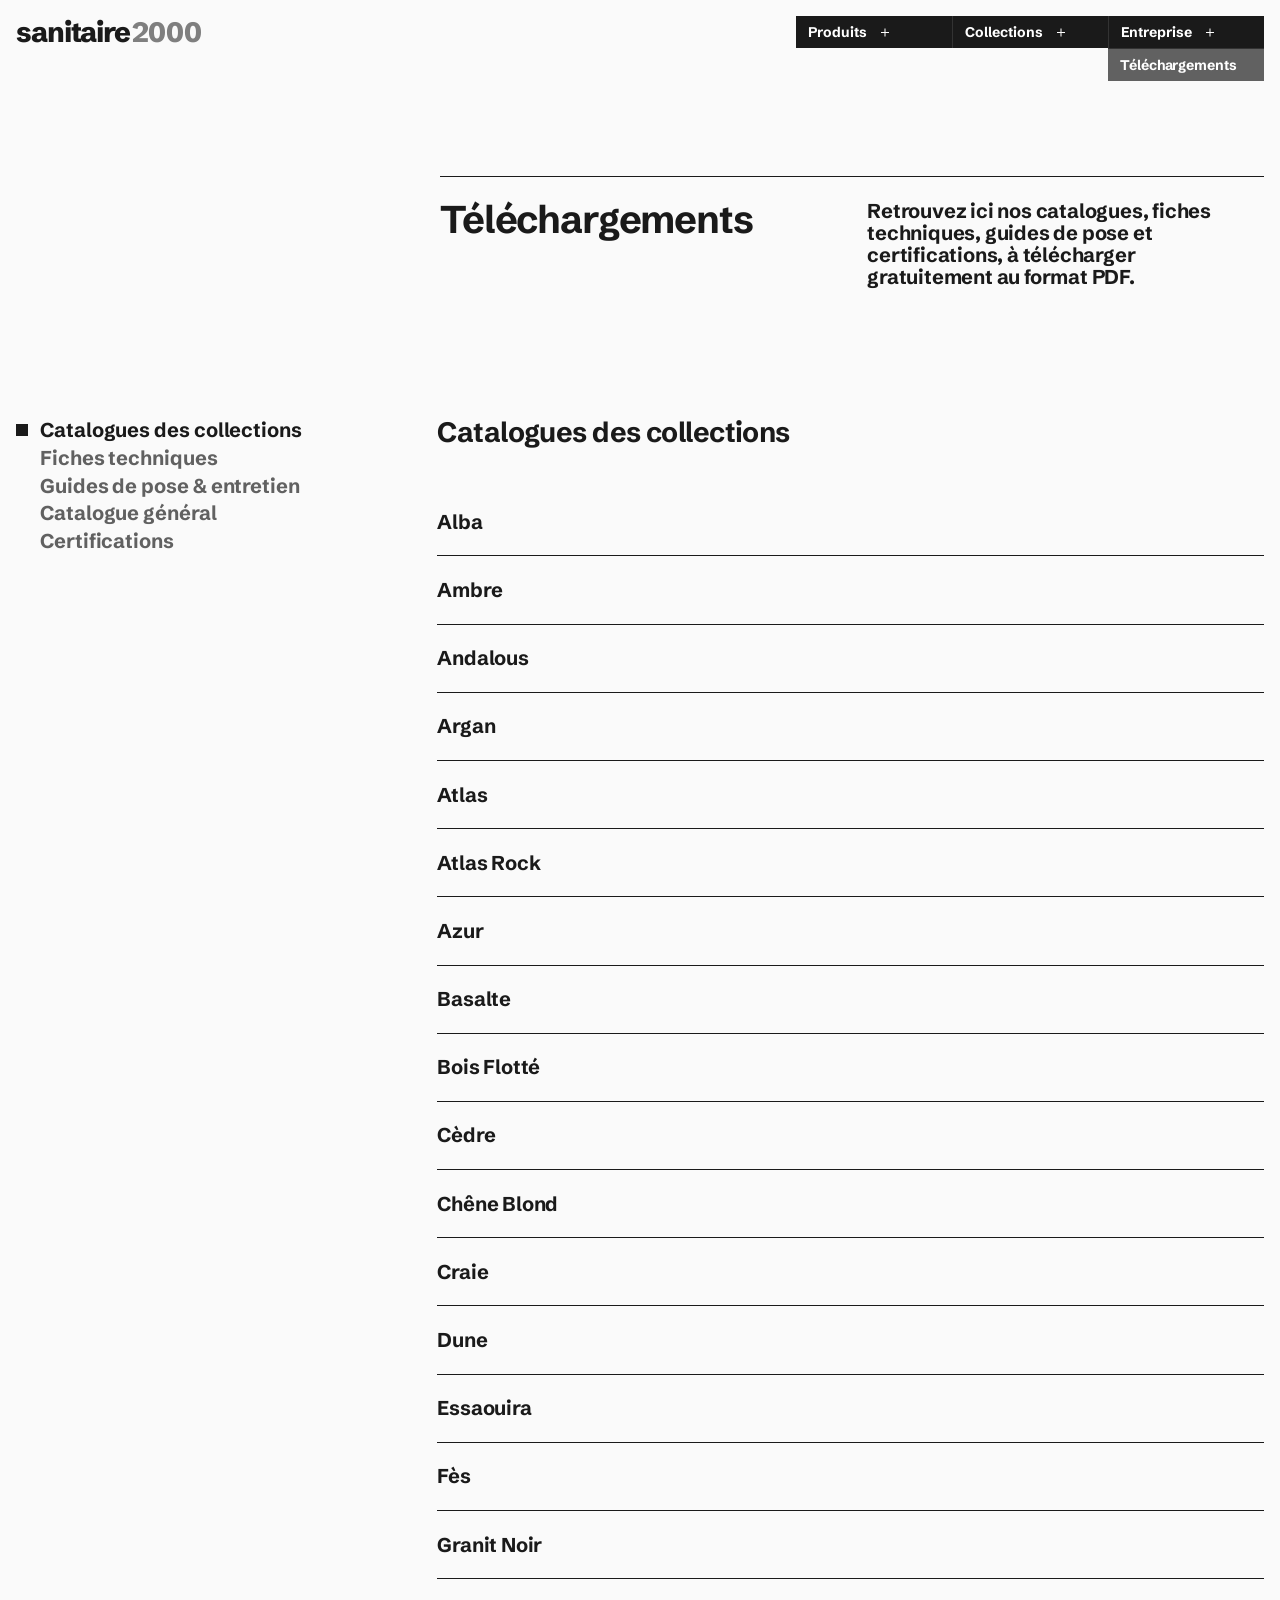
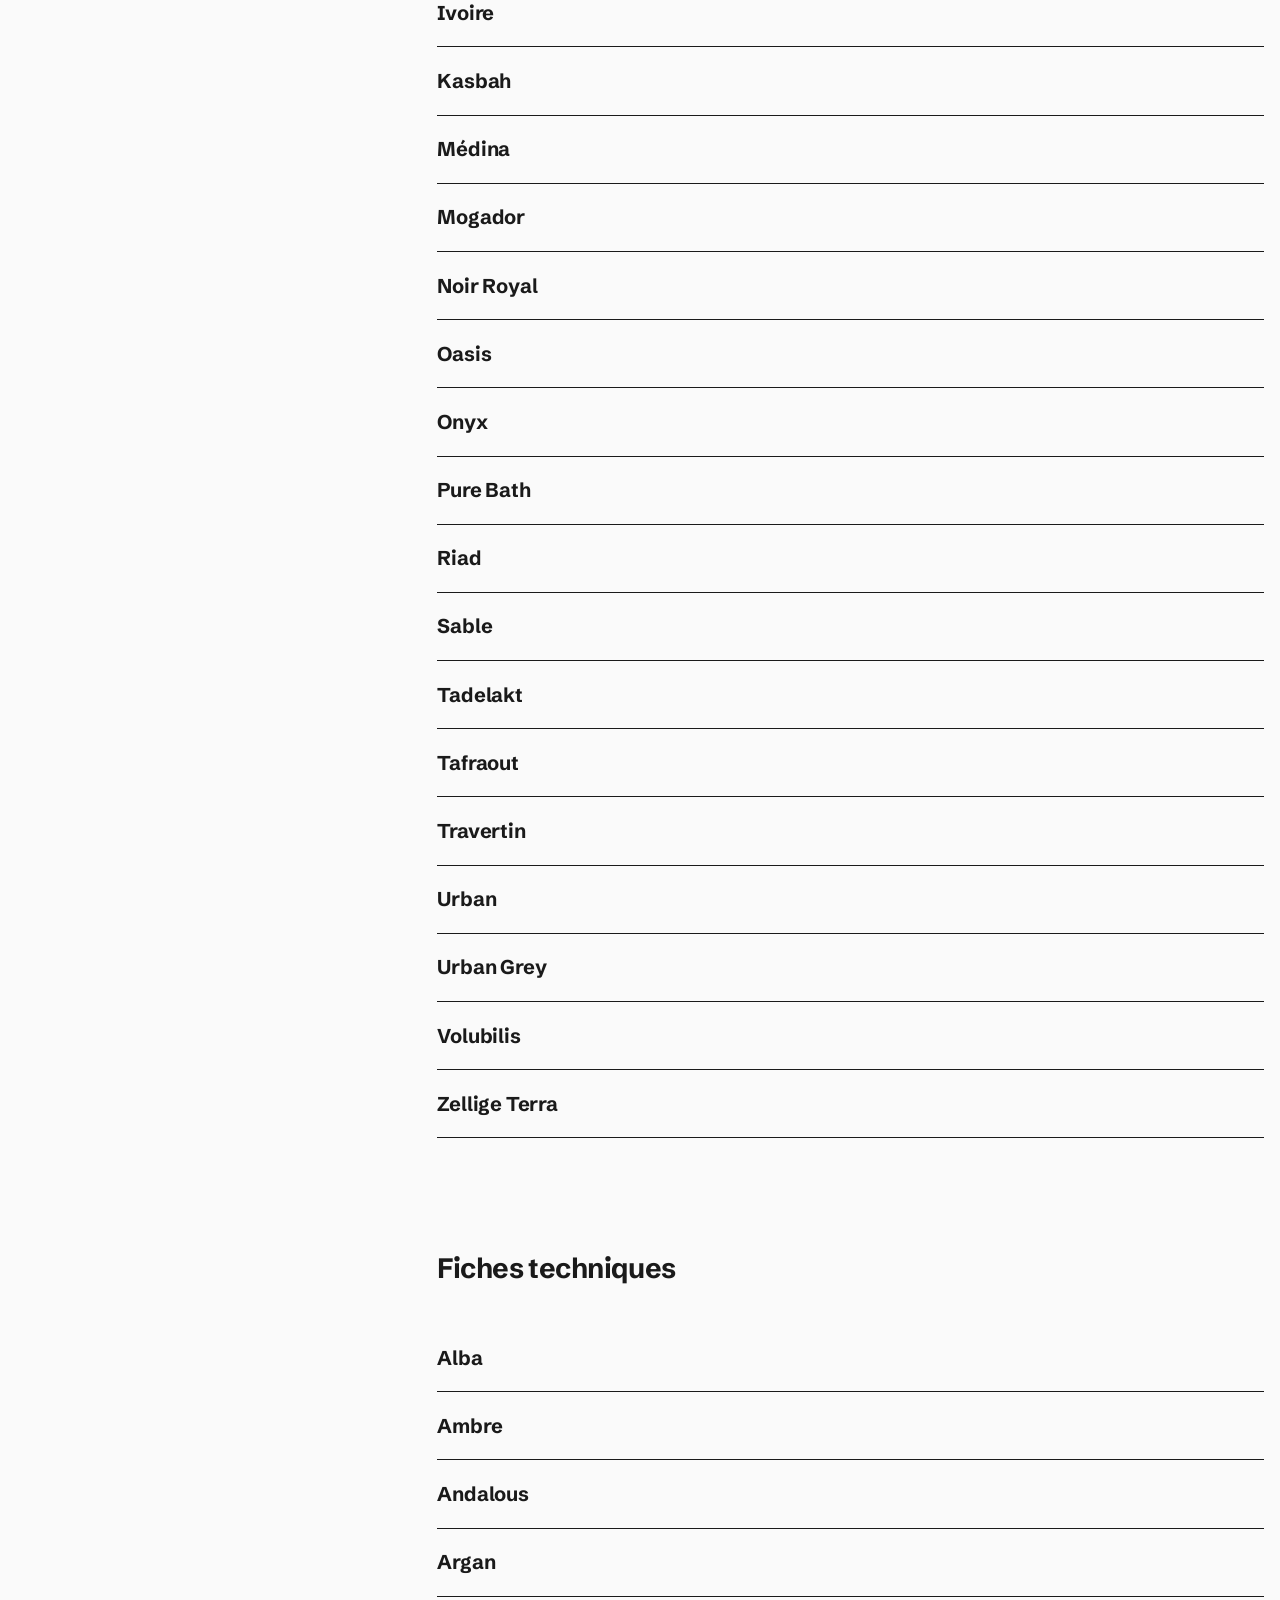
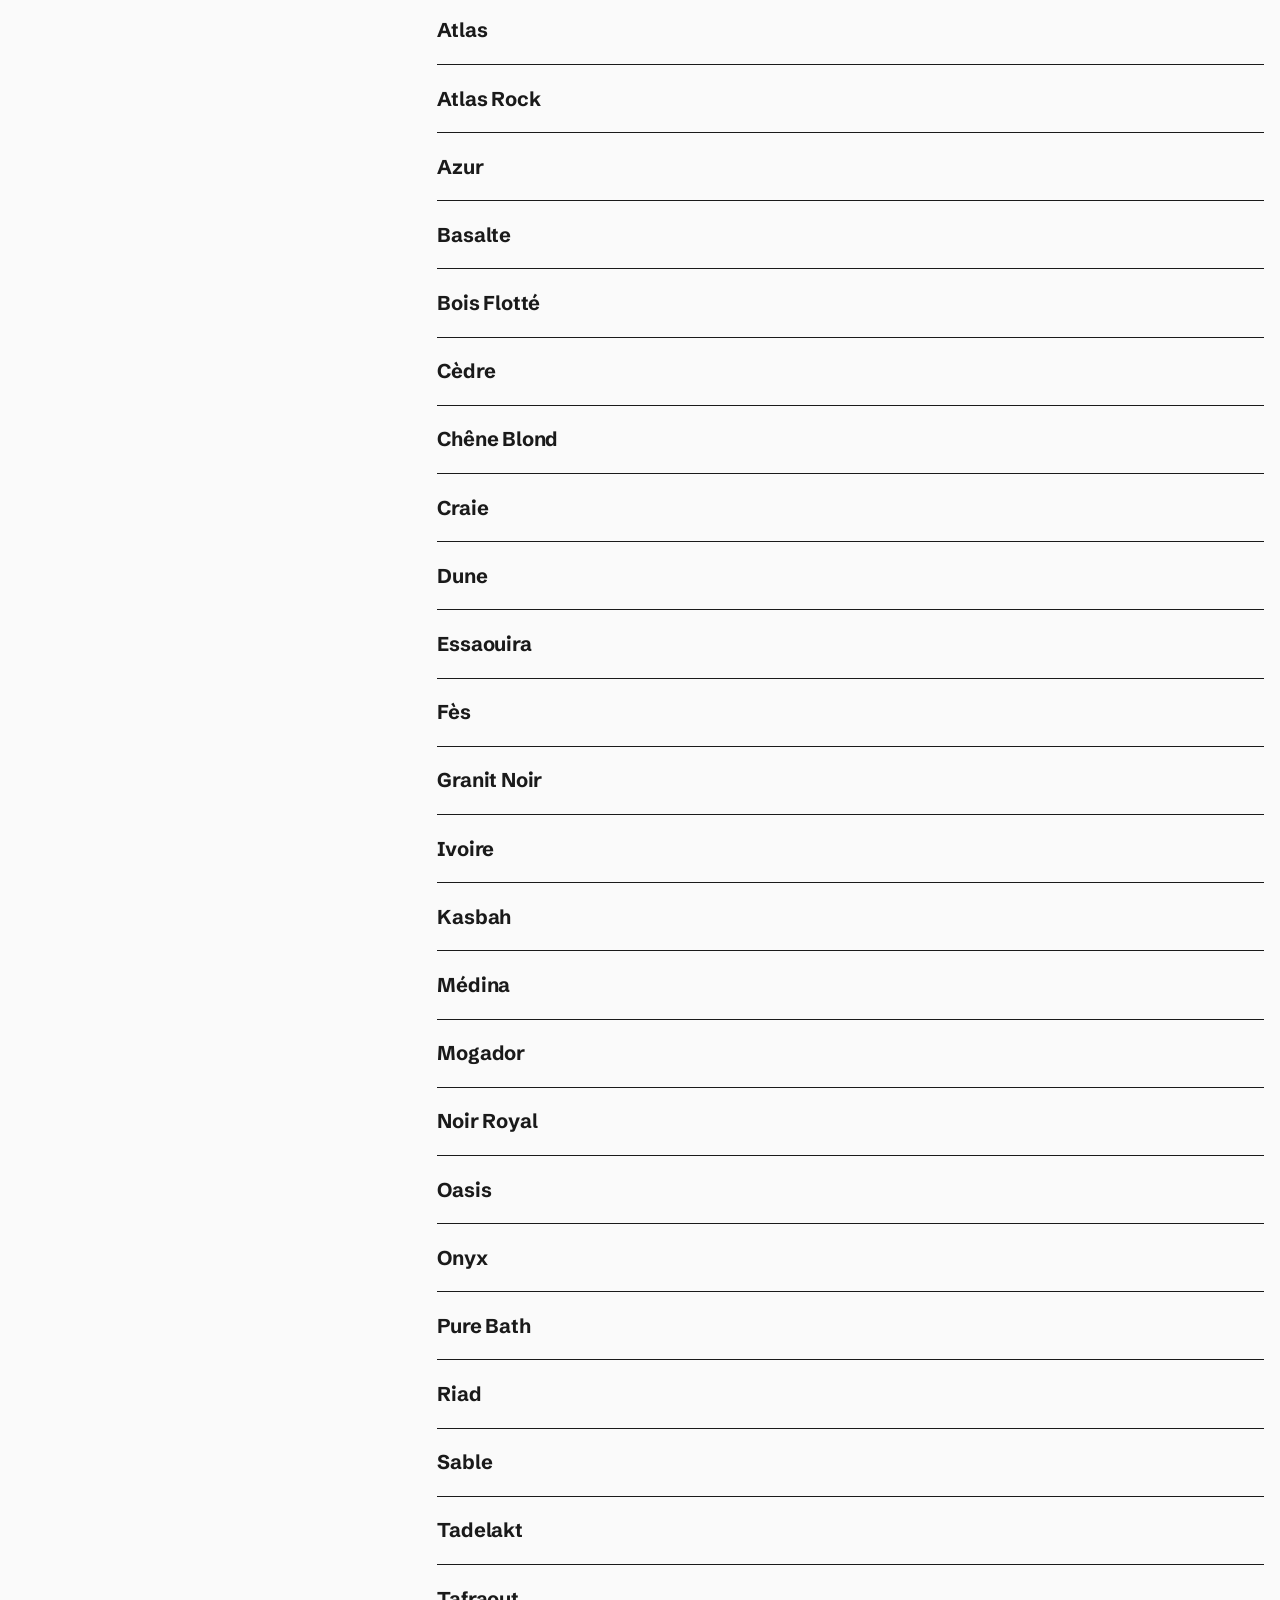
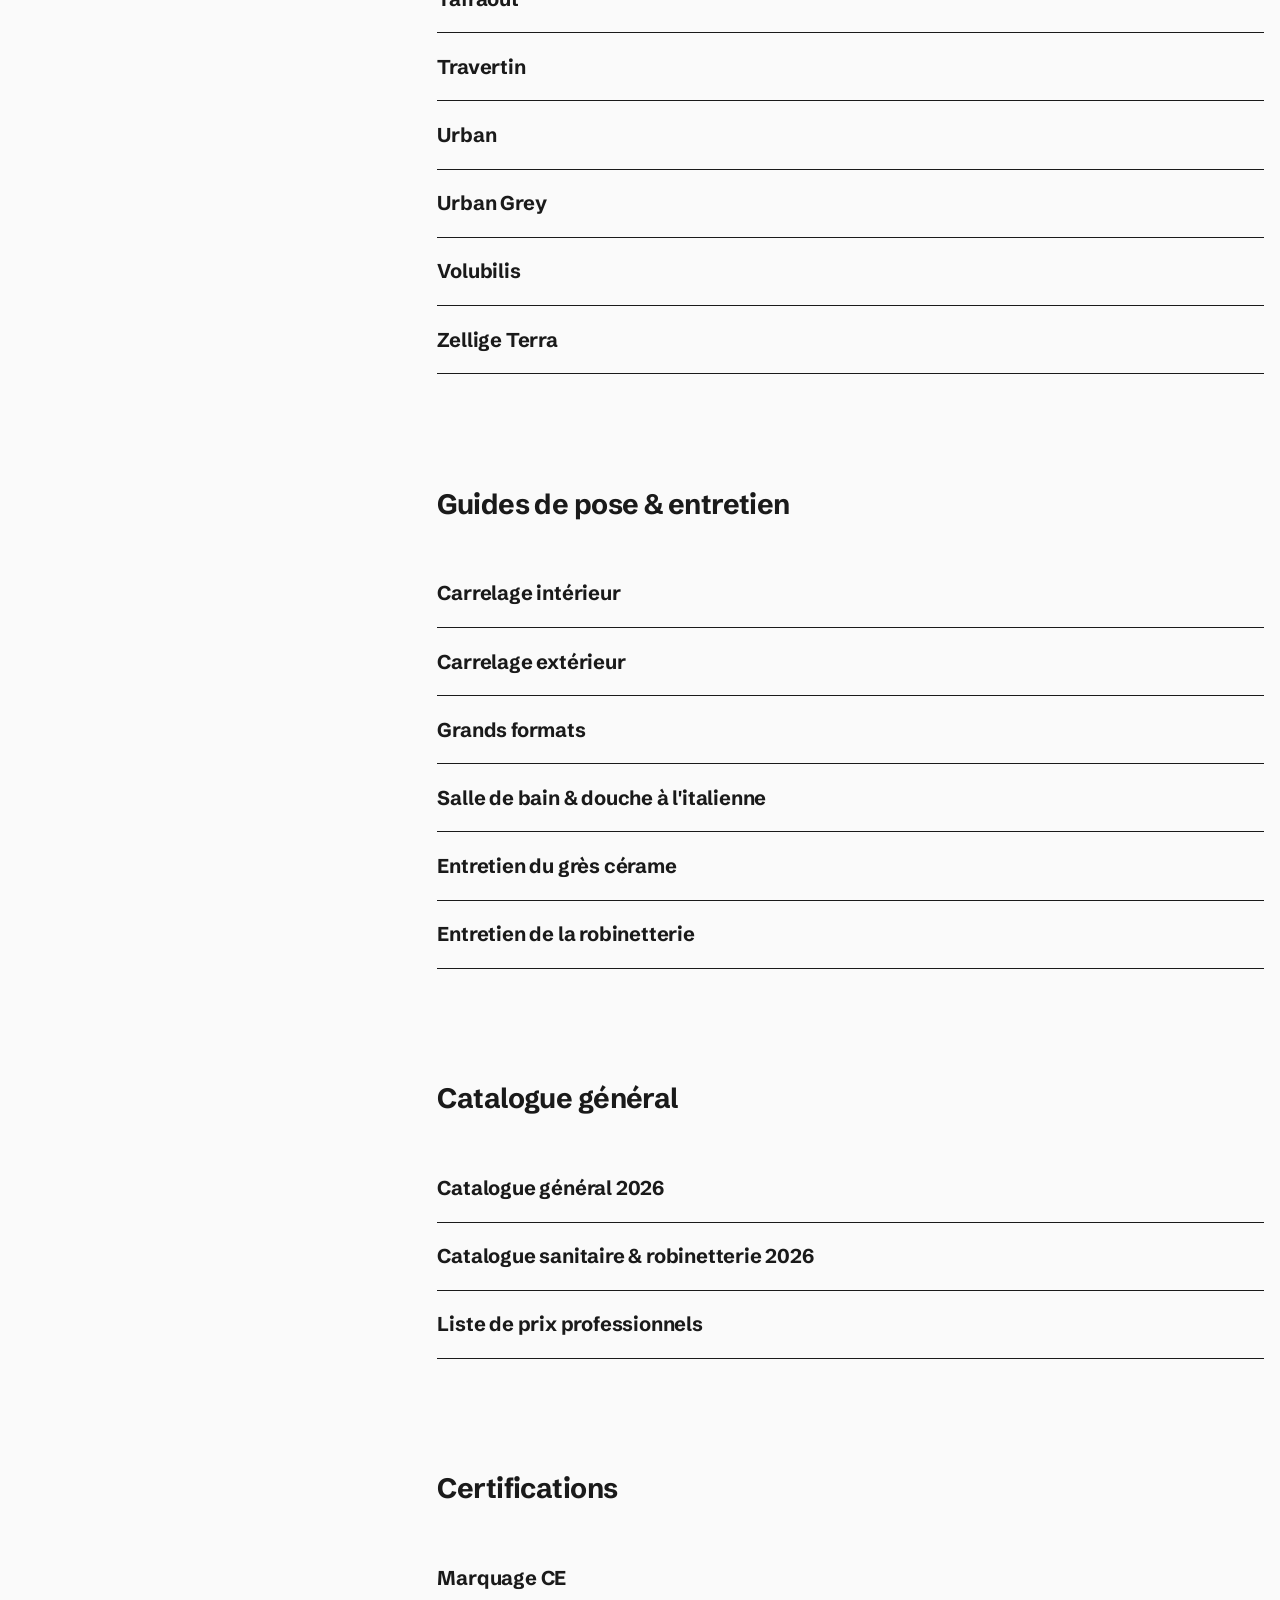
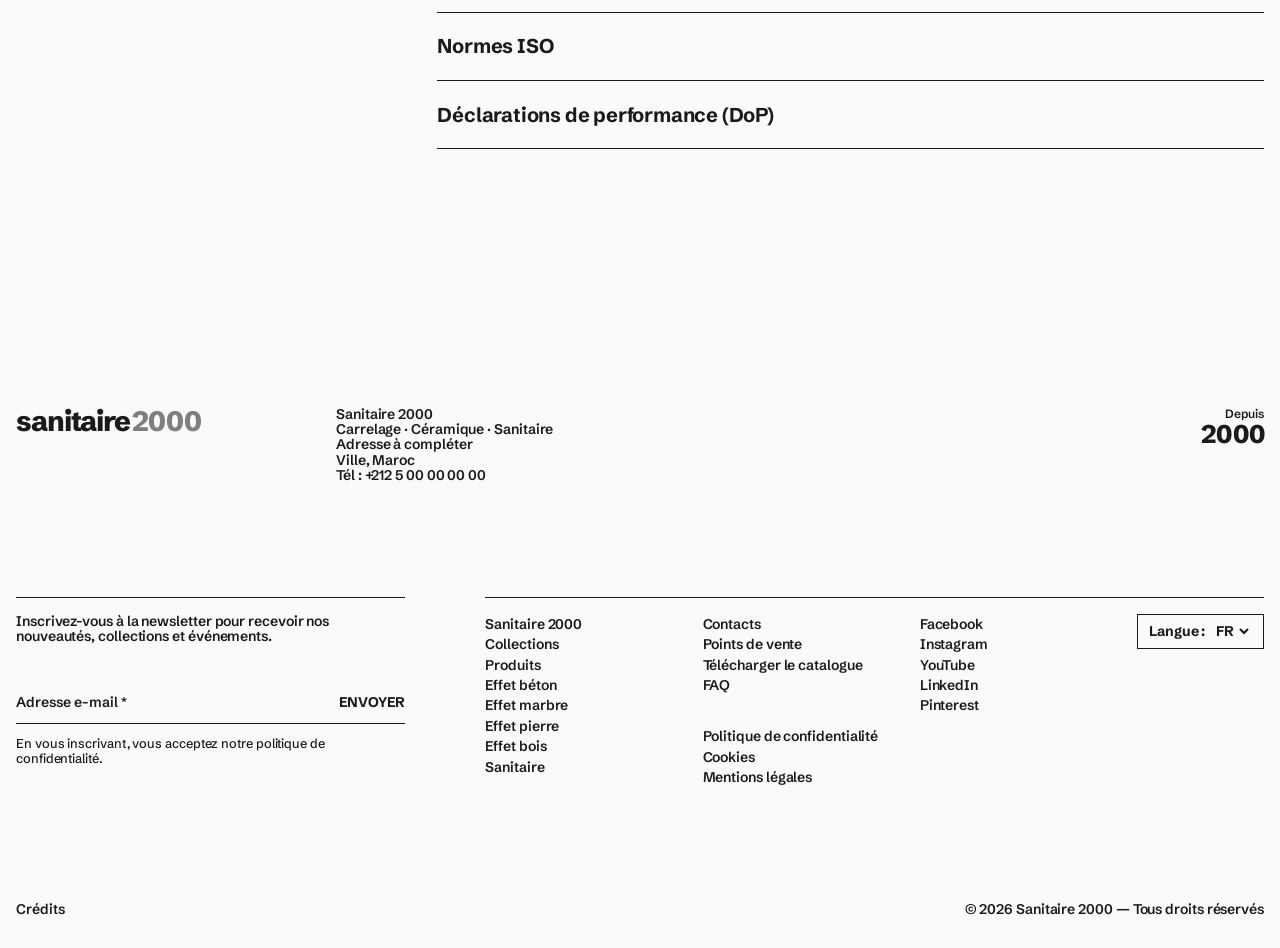
<file: telechargements.html>
<!doctype html>
<html lang="fr">
<head>
  <meta charset="utf-8">
  <meta name="viewport" content="width=device-width, initial-scale=1">
  <title>Téléchargements — Sanitaire 2000</title>
  <meta name="description" content="Sanitaire 2000 : carrelage, céramique et équipements sanitaires pour la maison et les projets professionnels.">
  <link rel="preconnect" href="https://fonts.googleapis.com">
  <link rel="preconnect" href="https://fonts.gstatic.com" crossorigin>
  <link href="https://fonts.googleapis.com/css2?family=Schibsted+Grotesk:wght@500;600;700;800&display=swap" rel="stylesheet">
  <link rel="stylesheet" href="css/style.css">
</head>
<body class="page-light">

  <!-- ================= NAVIGATION ================= -->
  <header class="nav" id="nav">
    <!-- Replace the text logo with your image: <img src="images/logo.svg" alt="Sanitaire 2000"> -->
    <a href="index.html" class="nav__logo" aria-label="Sanitaire 2000 — accueil">
      <span class="logo-text">sanitaire<b>2000</b></span>
    </a>

    <nav class="menu" aria-label="Menu principal">
      <div class="menu__item">
        <button class="menu__btn" aria-expanded="false" data-panel="p-produits">Produits <i class="plus"></i></button>
      </div>
      <div class="menu__item">
        <button class="menu__btn" aria-expanded="false" data-panel="p-collections">Collections <i class="plus"></i></button>
      </div>
      <div class="menu__item">
        <button class="menu__btn" aria-expanded="false" data-panel="p-entreprise">Entreprise <i class="plus"></i></button>
      </div>
      <div class="menu__item menu__item--single">
        <a class="menu__btn is-current" href="telechargements.html" aria-current="page">Téléchargements</a>
      </div>

      <!-- Drop-down panels -->
    </nav>

    <!-- Products mega-menu (full width) -->
    <div class="mega mega--products" id="p-produits" hidden>
      <div class="mega__col mega__col--catalog">
        <a href="index.html#effects" class="mega__cover"><div class="mega__img tile tile--concrete"></div></a>
        <a href="index.html#effects" class="mega__foot">Nouveauté · Urban · Gris <span class="ico">&#8594;</span></a>
      </div>
      <div class="mega__main">
        <form class="mega__search" role="search" onsubmit="event.preventDefault()">
          <svg viewBox="0 0 24 24" width="18" height="18" aria-hidden="true"><circle cx="10" cy="10" r="6.5" fill="none" stroke="currentColor" stroke-width="2.2"/><path d="M15 15l6 6" stroke="currentColor" stroke-width="2.2"/></svg>
          <input type="search" placeholder="Rechercher un code produit…" aria-label="Rechercher un code produit">
        </form>
        <div class="mega__cols">
          <div class="mega__col">
            <p class="mega__head">Effet</p>
            <nav class="mega__list" aria-label="Effet">
            <a href="index.html#effects">Béton</a>
            <a href="index.html#effects">Contemporain</a>
            <a href="index.html#effects">Haute performance</a>
            <a href="index.html#effects">Marbre</a>
            <a href="index.html#effects">Pierre</a>
            <a href="index.html#effects">Bois</a>
            </nav>
            <a href="index.html#effects" class="mega__foot">Tous les produits <span class="ico">&#8594;</span></a>
          </div>
          <div class="mega__col">
            <p class="mega__head">Couleur</p>
            <nav class="mega__list" aria-label="Couleur">
            <a href="index.html#effects">Blanc</a>
            <a href="index.html#effects">Beige</a>
            <a href="index.html#effects">Jaune</a>
            <a href="index.html#effects">Rouge</a>
            <a href="index.html#effects">Bleu</a>
            <a href="index.html#effects">Vert</a>
            <a href="index.html#effects">Gris</a>
            <a href="index.html#effects">Noir</a>
            <a href="index.html#effects">Marron</a>
            <a href="index.html#effects">Autres couleurs</a>
            </nav>
          </div>
          <div class="mega__col">
            <p class="mega__head">Usage</p>
            <nav class="mega__list" aria-label="Usage">
            <a href="index.html#effects">Intérieur</a>
            <a href="index.html#effects">Extérieur</a>
            </nav>
          </div>
          <div class="mega__col">
            <p class="mega__head">Espace</p>
            <nav class="mega__list" aria-label="Espace">
            <a href="index.html#inspiration">Salle de bain</a>
            <a href="index.html#inspiration">Cuisine</a>
            <a href="index.html#inspiration">Sanitaire & robinetterie</a>
            </nav>
          </div>
        </div>
      </div>
    </div>

    <!-- Company mega-menu (full width) -->
    <div class="mega mega--company" id="p-entreprise" hidden>
      <div class="mega__col">
        <!-- Replace with a photo of your showroom/building: images/showroom.jpg -->
        <a href="index.html#about" class="mega__cover"><div class="mega__img tile tile--building"></div></a>
      </div>
      <div class="mega__col">
        <p class="mega__head">Découvrir</p>
        <nav class="mega__list" aria-label="Découvrir">
          <a href="index.html#about">Qui sommes-nous</a>
          <a href="index.html#inspiration">Nos réalisations</a>
          <a href="index.html#about">Certifications</a>
        </nav>
        <a href="index.html#footer" class="mega__foot">Contactez-nous <span class="ico">&#8594;</span></a>
      </div>
      <div class="mega__col">
        <p class="mega__head">Points de vente</p>
        <div class="map" aria-label="Carte des points de vente">
          <svg class="map__roads" viewBox="0 0 400 300" preserveAspectRatio="xMidYMid slice" aria-hidden="true">
            <g fill="none" stroke="#d9d9de" stroke-width="1">
              <path d="M-10 60 C80 70 150 40 230 80 S360 120 420 100"/>
              <path d="M-10 190 C60 170 140 200 210 160 S330 150 420 210"/>
              <path d="M40 -10 C60 80 30 160 70 310"/>
              <path d="M150 -10 C170 60 140 150 180 220 S170 290 190 310"/>
              <path d="M300 -10 C280 70 320 130 290 200 S310 280 300 310"/>
              <path d="M-10 250 L420 260"/>
              <path d="M90 -10 L360 310"/>
              <path d="M230 -10 C250 40 350 60 420 40"/>
              <path d="M-10 120 C100 130 180 110 260 140 S380 170 420 160"/>
            </g>
            <g fill="none" stroke="#c9c9cf" stroke-width="2.2">
              <path d="M-10 230 C100 200 190 150 260 120 S360 70 420 60"/>
              <path d="M120 310 C150 220 190 160 210 100 S230 20 250 -10"/>
            </g>
            <path d="M-10 280 C40 270 70 290 110 275 S150 300 170 310" fill="none" stroke="#bfb0c8" stroke-dasharray="3 3"/>
          </svg>
          <div class="map__card">
            <strong>SHOWROOM SANITAIRE 2000</strong>
            <span>Adresse à compléter, Ville</span>
          </div>
          <span class="map__pin" aria-hidden="true"></span>
        </div>
        <a href="index.html#footer" class="mega__foot">Trouver un revendeur <span class="ico">&#8594;</span></a>
      </div>
    </div>

    <!-- Collections mega-menu (full width) -->
    <div class="mega" id="p-collections" hidden>
      <div class="mega__col mega__col--catalog">
        <a href="telechargements.html#catalogue-general" class="mega__cover">
          <div class="cover">
            <div class="cover__tiles"><span></span><span></span><span></span><span></span></div>
            <div class="cover__text"><small>2026</small><strong>SANITAIRE 2000</strong><small>Catalogue général</small></div>
          </div>
        </a>
        <a href="telechargements.html#catalogue-general" class="mega__foot">Télécharger le catalogue <span class="ico">&#8595;</span></a>
      </div>
      <div class="mega__col">
        <p class="mega__head">Index</p>
        <nav class="mega__list mega__list--scroll" aria-label="Index des collections">
            <a href="index.html#effects" data-tab-link="collections">Alba</a>
            <a href="index.html#effects" data-tab-link="collections">Ambre</a>
            <a href="index.html#effects" data-tab-link="collections">Andalous</a>
            <a href="index.html#effects" data-tab-link="collections">Argan</a>
            <a href="index.html#effects" data-tab-link="collections">Atlas</a>
            <a href="index.html#effects" data-tab-link="collections">Atlas Rock</a>
            <a href="index.html#effects" data-tab-link="collections">Azur</a>
            <a href="index.html#effects" data-tab-link="collections">Basalte</a>
            <a href="index.html#effects" data-tab-link="collections">Bois Flotté</a>
            <a href="index.html#effects" data-tab-link="collections">Cèdre</a>
            <a href="index.html#effects" data-tab-link="collections">Chêne Blond</a>
            <a href="index.html#effects" data-tab-link="collections">Craie</a>
            <a href="index.html#effects" data-tab-link="collections">Dune</a>
            <a href="index.html#effects" data-tab-link="collections">Essaouira</a>
            <a href="index.html#effects" data-tab-link="collections">Fès</a>
            <a href="index.html#effects" data-tab-link="collections">Granit Noir</a>
            <a href="index.html#effects" data-tab-link="collections">Ivoire</a>
            <a href="index.html#effects" data-tab-link="collections">Kasbah</a>
            <a href="index.html#effects" data-tab-link="collections">Médina</a>
            <a href="index.html#effects" data-tab-link="collections">Mogador</a>
            <a href="index.html#effects" data-tab-link="collections">Noir Royal</a>
            <a href="index.html#effects" data-tab-link="collections">Oasis</a>
            <a href="index.html#effects" data-tab-link="collections">Onyx</a>
            <a href="index.html#effects" data-tab-link="collections">Pure Bath</a>
            <a href="index.html#effects" data-tab-link="collections">Riad</a>
            <a href="index.html#effects" data-tab-link="collections">Sable</a>
            <a href="index.html#effects" data-tab-link="collections">Tadelakt</a>
            <a href="index.html#effects" data-tab-link="collections">Tafraout</a>
            <a href="index.html#effects" data-tab-link="collections">Travertin</a>
            <a href="index.html#effects" data-tab-link="collections">Urban</a>
            <a href="index.html#effects" data-tab-link="collections">Urban Grey</a>
            <a href="index.html#effects" data-tab-link="collections">Volubilis</a>
            <a href="index.html#effects" data-tab-link="collections">Zellige Terra</a>
        </nav>
        <a href="index.html#effects" class="mega__foot" data-tab-link="collections">Toutes les collections <span class="ico">&#8594;</span></a>
      </div>
      <div class="mega__col">
        <p class="mega__head">Inspirations</p>
        <nav class="mega__list" aria-label="Inspirations">
          <a href="index.html#inspiration">Intérieur</a>
          <a href="index.html#inspiration">Extérieur</a>
          <span class="mega__sep">-</span>
          <a href="index.html#inspiration">Salle de bain</a>
          <a href="index.html#inspiration">Chambre</a>
          <a href="index.html#inspiration">Cuisine</a>
          <a href="index.html#inspiration">Séjour</a>
          <a href="index.html#inspiration">Terrasse & piscine</a>
          <a href="index.html#inspiration">Commercial</a>
        </nav>
      </div>
    </div>
  </header>

  <main class="dl">
    <header class="dl-intro">
      <h1 class="dl-intro__title">Téléchargements</h1>
      <p class="dl-intro__text">Retrouvez ici nos catalogues, fiches techniques, guides de pose et certifications, à télécharger gratuitement au format PDF.</p>
    </header>

    <div class="dl-layout">
      <nav class="dl-side" aria-label="Sections">
        <ul>
          <li><a href="#catalogues">Catalogues des collections</a></li>
          <li><a href="#fiches">Fiches techniques</a></li>
          <li><a href="#guides">Guides de pose & entretien</a></li>
          <li><a href="#catalogue-general">Catalogue général</a></li>
          <li><a href="#certifications">Certifications</a></li>
        </ul>
      </nav>
      <div class="dl-content">
        <section class="dl-section" id="catalogues">
          <h2 class="dl-section__title">Catalogues des collections</h2>
          <div class="dl-row">
            <button class="dl-row__btn" aria-expanded="false" aria-controls="cat-0">Alba<i class="plus"></i></button>
            <ul class="dl-row__files" id="cat-0" hidden>
              <li><a href="#" download>Catalogue — Français <span class="dl-meta">PDF</span><span class="ico">&#8595;</span></a></li>
              <li><a href="#" download>Catalogue — English <span class="dl-meta">PDF</span><span class="ico">&#8595;</span></a></li>
              <li><a href="#" download>Catalogue — العربية <span class="dl-meta">PDF</span><span class="ico">&#8595;</span></a></li>
            </ul>
          </div>
          <div class="dl-row">
            <button class="dl-row__btn" aria-expanded="false" aria-controls="cat-1">Ambre<i class="plus"></i></button>
            <ul class="dl-row__files" id="cat-1" hidden>
              <li><a href="#" download>Catalogue — Français <span class="dl-meta">PDF</span><span class="ico">&#8595;</span></a></li>
              <li><a href="#" download>Catalogue — English <span class="dl-meta">PDF</span><span class="ico">&#8595;</span></a></li>
              <li><a href="#" download>Catalogue — العربية <span class="dl-meta">PDF</span><span class="ico">&#8595;</span></a></li>
            </ul>
          </div>
          <div class="dl-row">
            <button class="dl-row__btn" aria-expanded="false" aria-controls="cat-2">Andalous<i class="plus"></i></button>
            <ul class="dl-row__files" id="cat-2" hidden>
              <li><a href="#" download>Catalogue — Français <span class="dl-meta">PDF</span><span class="ico">&#8595;</span></a></li>
              <li><a href="#" download>Catalogue — English <span class="dl-meta">PDF</span><span class="ico">&#8595;</span></a></li>
              <li><a href="#" download>Catalogue — العربية <span class="dl-meta">PDF</span><span class="ico">&#8595;</span></a></li>
            </ul>
          </div>
          <div class="dl-row">
            <button class="dl-row__btn" aria-expanded="false" aria-controls="cat-3">Argan<i class="plus"></i></button>
            <ul class="dl-row__files" id="cat-3" hidden>
              <li><a href="#" download>Catalogue — Français <span class="dl-meta">PDF</span><span class="ico">&#8595;</span></a></li>
              <li><a href="#" download>Catalogue — English <span class="dl-meta">PDF</span><span class="ico">&#8595;</span></a></li>
              <li><a href="#" download>Catalogue — العربية <span class="dl-meta">PDF</span><span class="ico">&#8595;</span></a></li>
            </ul>
          </div>
          <div class="dl-row">
            <button class="dl-row__btn" aria-expanded="false" aria-controls="cat-4">Atlas<i class="plus"></i></button>
            <ul class="dl-row__files" id="cat-4" hidden>
              <li><a href="#" download>Catalogue — Français <span class="dl-meta">PDF</span><span class="ico">&#8595;</span></a></li>
              <li><a href="#" download>Catalogue — English <span class="dl-meta">PDF</span><span class="ico">&#8595;</span></a></li>
              <li><a href="#" download>Catalogue — العربية <span class="dl-meta">PDF</span><span class="ico">&#8595;</span></a></li>
            </ul>
          </div>
          <div class="dl-row">
            <button class="dl-row__btn" aria-expanded="false" aria-controls="cat-5">Atlas Rock<i class="plus"></i></button>
            <ul class="dl-row__files" id="cat-5" hidden>
              <li><a href="#" download>Catalogue — Français <span class="dl-meta">PDF</span><span class="ico">&#8595;</span></a></li>
              <li><a href="#" download>Catalogue — English <span class="dl-meta">PDF</span><span class="ico">&#8595;</span></a></li>
              <li><a href="#" download>Catalogue — العربية <span class="dl-meta">PDF</span><span class="ico">&#8595;</span></a></li>
            </ul>
          </div>
          <div class="dl-row">
            <button class="dl-row__btn" aria-expanded="false" aria-controls="cat-6">Azur<i class="plus"></i></button>
            <ul class="dl-row__files" id="cat-6" hidden>
              <li><a href="#" download>Catalogue — Français <span class="dl-meta">PDF</span><span class="ico">&#8595;</span></a></li>
              <li><a href="#" download>Catalogue — English <span class="dl-meta">PDF</span><span class="ico">&#8595;</span></a></li>
              <li><a href="#" download>Catalogue — العربية <span class="dl-meta">PDF</span><span class="ico">&#8595;</span></a></li>
            </ul>
          </div>
          <div class="dl-row">
            <button class="dl-row__btn" aria-expanded="false" aria-controls="cat-7">Basalte<i class="plus"></i></button>
            <ul class="dl-row__files" id="cat-7" hidden>
              <li><a href="#" download>Catalogue — Français <span class="dl-meta">PDF</span><span class="ico">&#8595;</span></a></li>
              <li><a href="#" download>Catalogue — English <span class="dl-meta">PDF</span><span class="ico">&#8595;</span></a></li>
              <li><a href="#" download>Catalogue — العربية <span class="dl-meta">PDF</span><span class="ico">&#8595;</span></a></li>
            </ul>
          </div>
          <div class="dl-row">
            <button class="dl-row__btn" aria-expanded="false" aria-controls="cat-8">Bois Flotté<i class="plus"></i></button>
            <ul class="dl-row__files" id="cat-8" hidden>
              <li><a href="#" download>Catalogue — Français <span class="dl-meta">PDF</span><span class="ico">&#8595;</span></a></li>
              <li><a href="#" download>Catalogue — English <span class="dl-meta">PDF</span><span class="ico">&#8595;</span></a></li>
              <li><a href="#" download>Catalogue — العربية <span class="dl-meta">PDF</span><span class="ico">&#8595;</span></a></li>
            </ul>
          </div>
          <div class="dl-row">
            <button class="dl-row__btn" aria-expanded="false" aria-controls="cat-9">Cèdre<i class="plus"></i></button>
            <ul class="dl-row__files" id="cat-9" hidden>
              <li><a href="#" download>Catalogue — Français <span class="dl-meta">PDF</span><span class="ico">&#8595;</span></a></li>
              <li><a href="#" download>Catalogue — English <span class="dl-meta">PDF</span><span class="ico">&#8595;</span></a></li>
              <li><a href="#" download>Catalogue — العربية <span class="dl-meta">PDF</span><span class="ico">&#8595;</span></a></li>
            </ul>
          </div>
          <div class="dl-row">
            <button class="dl-row__btn" aria-expanded="false" aria-controls="cat-10">Chêne Blond<i class="plus"></i></button>
            <ul class="dl-row__files" id="cat-10" hidden>
              <li><a href="#" download>Catalogue — Français <span class="dl-meta">PDF</span><span class="ico">&#8595;</span></a></li>
              <li><a href="#" download>Catalogue — English <span class="dl-meta">PDF</span><span class="ico">&#8595;</span></a></li>
              <li><a href="#" download>Catalogue — العربية <span class="dl-meta">PDF</span><span class="ico">&#8595;</span></a></li>
            </ul>
          </div>
          <div class="dl-row">
            <button class="dl-row__btn" aria-expanded="false" aria-controls="cat-11">Craie<i class="plus"></i></button>
            <ul class="dl-row__files" id="cat-11" hidden>
              <li><a href="#" download>Catalogue — Français <span class="dl-meta">PDF</span><span class="ico">&#8595;</span></a></li>
              <li><a href="#" download>Catalogue — English <span class="dl-meta">PDF</span><span class="ico">&#8595;</span></a></li>
              <li><a href="#" download>Catalogue — العربية <span class="dl-meta">PDF</span><span class="ico">&#8595;</span></a></li>
            </ul>
          </div>
          <div class="dl-row">
            <button class="dl-row__btn" aria-expanded="false" aria-controls="cat-12">Dune<i class="plus"></i></button>
            <ul class="dl-row__files" id="cat-12" hidden>
              <li><a href="#" download>Catalogue — Français <span class="dl-meta">PDF</span><span class="ico">&#8595;</span></a></li>
              <li><a href="#" download>Catalogue — English <span class="dl-meta">PDF</span><span class="ico">&#8595;</span></a></li>
              <li><a href="#" download>Catalogue — العربية <span class="dl-meta">PDF</span><span class="ico">&#8595;</span></a></li>
            </ul>
          </div>
          <div class="dl-row">
            <button class="dl-row__btn" aria-expanded="false" aria-controls="cat-13">Essaouira<i class="plus"></i></button>
            <ul class="dl-row__files" id="cat-13" hidden>
              <li><a href="#" download>Catalogue — Français <span class="dl-meta">PDF</span><span class="ico">&#8595;</span></a></li>
              <li><a href="#" download>Catalogue — English <span class="dl-meta">PDF</span><span class="ico">&#8595;</span></a></li>
              <li><a href="#" download>Catalogue — العربية <span class="dl-meta">PDF</span><span class="ico">&#8595;</span></a></li>
            </ul>
          </div>
          <div class="dl-row">
            <button class="dl-row__btn" aria-expanded="false" aria-controls="cat-14">Fès<i class="plus"></i></button>
            <ul class="dl-row__files" id="cat-14" hidden>
              <li><a href="#" download>Catalogue — Français <span class="dl-meta">PDF</span><span class="ico">&#8595;</span></a></li>
              <li><a href="#" download>Catalogue — English <span class="dl-meta">PDF</span><span class="ico">&#8595;</span></a></li>
              <li><a href="#" download>Catalogue — العربية <span class="dl-meta">PDF</span><span class="ico">&#8595;</span></a></li>
            </ul>
          </div>
          <div class="dl-row">
            <button class="dl-row__btn" aria-expanded="false" aria-controls="cat-15">Granit Noir<i class="plus"></i></button>
            <ul class="dl-row__files" id="cat-15" hidden>
              <li><a href="#" download>Catalogue — Français <span class="dl-meta">PDF</span><span class="ico">&#8595;</span></a></li>
              <li><a href="#" download>Catalogue — English <span class="dl-meta">PDF</span><span class="ico">&#8595;</span></a></li>
              <li><a href="#" download>Catalogue — العربية <span class="dl-meta">PDF</span><span class="ico">&#8595;</span></a></li>
            </ul>
          </div>
          <div class="dl-row">
            <button class="dl-row__btn" aria-expanded="false" aria-controls="cat-16">Ivoire<i class="plus"></i></button>
            <ul class="dl-row__files" id="cat-16" hidden>
              <li><a href="#" download>Catalogue — Français <span class="dl-meta">PDF</span><span class="ico">&#8595;</span></a></li>
              <li><a href="#" download>Catalogue — English <span class="dl-meta">PDF</span><span class="ico">&#8595;</span></a></li>
              <li><a href="#" download>Catalogue — العربية <span class="dl-meta">PDF</span><span class="ico">&#8595;</span></a></li>
            </ul>
          </div>
          <div class="dl-row">
            <button class="dl-row__btn" aria-expanded="false" aria-controls="cat-17">Kasbah<i class="plus"></i></button>
            <ul class="dl-row__files" id="cat-17" hidden>
              <li><a href="#" download>Catalogue — Français <span class="dl-meta">PDF</span><span class="ico">&#8595;</span></a></li>
              <li><a href="#" download>Catalogue — English <span class="dl-meta">PDF</span><span class="ico">&#8595;</span></a></li>
              <li><a href="#" download>Catalogue — العربية <span class="dl-meta">PDF</span><span class="ico">&#8595;</span></a></li>
            </ul>
          </div>
          <div class="dl-row">
            <button class="dl-row__btn" aria-expanded="false" aria-controls="cat-18">Médina<i class="plus"></i></button>
            <ul class="dl-row__files" id="cat-18" hidden>
              <li><a href="#" download>Catalogue — Français <span class="dl-meta">PDF</span><span class="ico">&#8595;</span></a></li>
              <li><a href="#" download>Catalogue — English <span class="dl-meta">PDF</span><span class="ico">&#8595;</span></a></li>
              <li><a href="#" download>Catalogue — العربية <span class="dl-meta">PDF</span><span class="ico">&#8595;</span></a></li>
            </ul>
          </div>
          <div class="dl-row">
            <button class="dl-row__btn" aria-expanded="false" aria-controls="cat-19">Mogador<i class="plus"></i></button>
            <ul class="dl-row__files" id="cat-19" hidden>
              <li><a href="#" download>Catalogue — Français <span class="dl-meta">PDF</span><span class="ico">&#8595;</span></a></li>
              <li><a href="#" download>Catalogue — English <span class="dl-meta">PDF</span><span class="ico">&#8595;</span></a></li>
              <li><a href="#" download>Catalogue — العربية <span class="dl-meta">PDF</span><span class="ico">&#8595;</span></a></li>
            </ul>
          </div>
          <div class="dl-row">
            <button class="dl-row__btn" aria-expanded="false" aria-controls="cat-20">Noir Royal<i class="plus"></i></button>
            <ul class="dl-row__files" id="cat-20" hidden>
              <li><a href="#" download>Catalogue — Français <span class="dl-meta">PDF</span><span class="ico">&#8595;</span></a></li>
              <li><a href="#" download>Catalogue — English <span class="dl-meta">PDF</span><span class="ico">&#8595;</span></a></li>
              <li><a href="#" download>Catalogue — العربية <span class="dl-meta">PDF</span><span class="ico">&#8595;</span></a></li>
            </ul>
          </div>
          <div class="dl-row">
            <button class="dl-row__btn" aria-expanded="false" aria-controls="cat-21">Oasis<i class="plus"></i></button>
            <ul class="dl-row__files" id="cat-21" hidden>
              <li><a href="#" download>Catalogue — Français <span class="dl-meta">PDF</span><span class="ico">&#8595;</span></a></li>
              <li><a href="#" download>Catalogue — English <span class="dl-meta">PDF</span><span class="ico">&#8595;</span></a></li>
              <li><a href="#" download>Catalogue — العربية <span class="dl-meta">PDF</span><span class="ico">&#8595;</span></a></li>
            </ul>
          </div>
          <div class="dl-row">
            <button class="dl-row__btn" aria-expanded="false" aria-controls="cat-22">Onyx<i class="plus"></i></button>
            <ul class="dl-row__files" id="cat-22" hidden>
              <li><a href="#" download>Catalogue — Français <span class="dl-meta">PDF</span><span class="ico">&#8595;</span></a></li>
              <li><a href="#" download>Catalogue — English <span class="dl-meta">PDF</span><span class="ico">&#8595;</span></a></li>
              <li><a href="#" download>Catalogue — العربية <span class="dl-meta">PDF</span><span class="ico">&#8595;</span></a></li>
            </ul>
          </div>
          <div class="dl-row">
            <button class="dl-row__btn" aria-expanded="false" aria-controls="cat-23">Pure Bath<i class="plus"></i></button>
            <ul class="dl-row__files" id="cat-23" hidden>
              <li><a href="#" download>Catalogue — Français <span class="dl-meta">PDF</span><span class="ico">&#8595;</span></a></li>
              <li><a href="#" download>Catalogue — English <span class="dl-meta">PDF</span><span class="ico">&#8595;</span></a></li>
              <li><a href="#" download>Catalogue — العربية <span class="dl-meta">PDF</span><span class="ico">&#8595;</span></a></li>
            </ul>
          </div>
          <div class="dl-row">
            <button class="dl-row__btn" aria-expanded="false" aria-controls="cat-24">Riad<i class="plus"></i></button>
            <ul class="dl-row__files" id="cat-24" hidden>
              <li><a href="#" download>Catalogue — Français <span class="dl-meta">PDF</span><span class="ico">&#8595;</span></a></li>
              <li><a href="#" download>Catalogue — English <span class="dl-meta">PDF</span><span class="ico">&#8595;</span></a></li>
              <li><a href="#" download>Catalogue — العربية <span class="dl-meta">PDF</span><span class="ico">&#8595;</span></a></li>
            </ul>
          </div>
          <div class="dl-row">
            <button class="dl-row__btn" aria-expanded="false" aria-controls="cat-25">Sable<i class="plus"></i></button>
            <ul class="dl-row__files" id="cat-25" hidden>
              <li><a href="#" download>Catalogue — Français <span class="dl-meta">PDF</span><span class="ico">&#8595;</span></a></li>
              <li><a href="#" download>Catalogue — English <span class="dl-meta">PDF</span><span class="ico">&#8595;</span></a></li>
              <li><a href="#" download>Catalogue — العربية <span class="dl-meta">PDF</span><span class="ico">&#8595;</span></a></li>
            </ul>
          </div>
          <div class="dl-row">
            <button class="dl-row__btn" aria-expanded="false" aria-controls="cat-26">Tadelakt<i class="plus"></i></button>
            <ul class="dl-row__files" id="cat-26" hidden>
              <li><a href="#" download>Catalogue — Français <span class="dl-meta">PDF</span><span class="ico">&#8595;</span></a></li>
              <li><a href="#" download>Catalogue — English <span class="dl-meta">PDF</span><span class="ico">&#8595;</span></a></li>
              <li><a href="#" download>Catalogue — العربية <span class="dl-meta">PDF</span><span class="ico">&#8595;</span></a></li>
            </ul>
          </div>
          <div class="dl-row">
            <button class="dl-row__btn" aria-expanded="false" aria-controls="cat-27">Tafraout<i class="plus"></i></button>
            <ul class="dl-row__files" id="cat-27" hidden>
              <li><a href="#" download>Catalogue — Français <span class="dl-meta">PDF</span><span class="ico">&#8595;</span></a></li>
              <li><a href="#" download>Catalogue — English <span class="dl-meta">PDF</span><span class="ico">&#8595;</span></a></li>
              <li><a href="#" download>Catalogue — العربية <span class="dl-meta">PDF</span><span class="ico">&#8595;</span></a></li>
            </ul>
          </div>
          <div class="dl-row">
            <button class="dl-row__btn" aria-expanded="false" aria-controls="cat-28">Travertin<i class="plus"></i></button>
            <ul class="dl-row__files" id="cat-28" hidden>
              <li><a href="#" download>Catalogue — Français <span class="dl-meta">PDF</span><span class="ico">&#8595;</span></a></li>
              <li><a href="#" download>Catalogue — English <span class="dl-meta">PDF</span><span class="ico">&#8595;</span></a></li>
              <li><a href="#" download>Catalogue — العربية <span class="dl-meta">PDF</span><span class="ico">&#8595;</span></a></li>
            </ul>
          </div>
          <div class="dl-row">
            <button class="dl-row__btn" aria-expanded="false" aria-controls="cat-29">Urban<i class="plus"></i></button>
            <ul class="dl-row__files" id="cat-29" hidden>
              <li><a href="#" download>Catalogue — Français <span class="dl-meta">PDF</span><span class="ico">&#8595;</span></a></li>
              <li><a href="#" download>Catalogue — English <span class="dl-meta">PDF</span><span class="ico">&#8595;</span></a></li>
              <li><a href="#" download>Catalogue — العربية <span class="dl-meta">PDF</span><span class="ico">&#8595;</span></a></li>
            </ul>
          </div>
          <div class="dl-row">
            <button class="dl-row__btn" aria-expanded="false" aria-controls="cat-30">Urban Grey<i class="plus"></i></button>
            <ul class="dl-row__files" id="cat-30" hidden>
              <li><a href="#" download>Catalogue — Français <span class="dl-meta">PDF</span><span class="ico">&#8595;</span></a></li>
              <li><a href="#" download>Catalogue — English <span class="dl-meta">PDF</span><span class="ico">&#8595;</span></a></li>
              <li><a href="#" download>Catalogue — العربية <span class="dl-meta">PDF</span><span class="ico">&#8595;</span></a></li>
            </ul>
          </div>
          <div class="dl-row">
            <button class="dl-row__btn" aria-expanded="false" aria-controls="cat-31">Volubilis<i class="plus"></i></button>
            <ul class="dl-row__files" id="cat-31" hidden>
              <li><a href="#" download>Catalogue — Français <span class="dl-meta">PDF</span><span class="ico">&#8595;</span></a></li>
              <li><a href="#" download>Catalogue — English <span class="dl-meta">PDF</span><span class="ico">&#8595;</span></a></li>
              <li><a href="#" download>Catalogue — العربية <span class="dl-meta">PDF</span><span class="ico">&#8595;</span></a></li>
            </ul>
          </div>
          <div class="dl-row">
            <button class="dl-row__btn" aria-expanded="false" aria-controls="cat-32">Zellige Terra<i class="plus"></i></button>
            <ul class="dl-row__files" id="cat-32" hidden>
              <li><a href="#" download>Catalogue — Français <span class="dl-meta">PDF</span><span class="ico">&#8595;</span></a></li>
              <li><a href="#" download>Catalogue — English <span class="dl-meta">PDF</span><span class="ico">&#8595;</span></a></li>
              <li><a href="#" download>Catalogue — العربية <span class="dl-meta">PDF</span><span class="ico">&#8595;</span></a></li>
            </ul>
          </div>
        </section>

        <section class="dl-section" id="fiches">
          <h2 class="dl-section__title">Fiches techniques</h2>
          <div class="dl-row">
            <button class="dl-row__btn" aria-expanded="false" aria-controls="ft-0">Alba<i class="plus"></i></button>
            <ul class="dl-row__files" id="ft-0" hidden>
              <li><a href="#" download>Fiche technique <span class="dl-meta">PDF</span><span class="ico">&#8595;</span></a></li>
              <li><a href="#" download>Tableau des formats et finitions <span class="dl-meta">PDF</span><span class="ico">&#8595;</span></a></li>
            </ul>
          </div>
          <div class="dl-row">
            <button class="dl-row__btn" aria-expanded="false" aria-controls="ft-1">Ambre<i class="plus"></i></button>
            <ul class="dl-row__files" id="ft-1" hidden>
              <li><a href="#" download>Fiche technique <span class="dl-meta">PDF</span><span class="ico">&#8595;</span></a></li>
              <li><a href="#" download>Tableau des formats et finitions <span class="dl-meta">PDF</span><span class="ico">&#8595;</span></a></li>
            </ul>
          </div>
          <div class="dl-row">
            <button class="dl-row__btn" aria-expanded="false" aria-controls="ft-2">Andalous<i class="plus"></i></button>
            <ul class="dl-row__files" id="ft-2" hidden>
              <li><a href="#" download>Fiche technique <span class="dl-meta">PDF</span><span class="ico">&#8595;</span></a></li>
              <li><a href="#" download>Tableau des formats et finitions <span class="dl-meta">PDF</span><span class="ico">&#8595;</span></a></li>
            </ul>
          </div>
          <div class="dl-row">
            <button class="dl-row__btn" aria-expanded="false" aria-controls="ft-3">Argan<i class="plus"></i></button>
            <ul class="dl-row__files" id="ft-3" hidden>
              <li><a href="#" download>Fiche technique <span class="dl-meta">PDF</span><span class="ico">&#8595;</span></a></li>
              <li><a href="#" download>Tableau des formats et finitions <span class="dl-meta">PDF</span><span class="ico">&#8595;</span></a></li>
            </ul>
          </div>
          <div class="dl-row">
            <button class="dl-row__btn" aria-expanded="false" aria-controls="ft-4">Atlas<i class="plus"></i></button>
            <ul class="dl-row__files" id="ft-4" hidden>
              <li><a href="#" download>Fiche technique <span class="dl-meta">PDF</span><span class="ico">&#8595;</span></a></li>
              <li><a href="#" download>Tableau des formats et finitions <span class="dl-meta">PDF</span><span class="ico">&#8595;</span></a></li>
            </ul>
          </div>
          <div class="dl-row">
            <button class="dl-row__btn" aria-expanded="false" aria-controls="ft-5">Atlas Rock<i class="plus"></i></button>
            <ul class="dl-row__files" id="ft-5" hidden>
              <li><a href="#" download>Fiche technique <span class="dl-meta">PDF</span><span class="ico">&#8595;</span></a></li>
              <li><a href="#" download>Tableau des formats et finitions <span class="dl-meta">PDF</span><span class="ico">&#8595;</span></a></li>
            </ul>
          </div>
          <div class="dl-row">
            <button class="dl-row__btn" aria-expanded="false" aria-controls="ft-6">Azur<i class="plus"></i></button>
            <ul class="dl-row__files" id="ft-6" hidden>
              <li><a href="#" download>Fiche technique <span class="dl-meta">PDF</span><span class="ico">&#8595;</span></a></li>
              <li><a href="#" download>Tableau des formats et finitions <span class="dl-meta">PDF</span><span class="ico">&#8595;</span></a></li>
            </ul>
          </div>
          <div class="dl-row">
            <button class="dl-row__btn" aria-expanded="false" aria-controls="ft-7">Basalte<i class="plus"></i></button>
            <ul class="dl-row__files" id="ft-7" hidden>
              <li><a href="#" download>Fiche technique <span class="dl-meta">PDF</span><span class="ico">&#8595;</span></a></li>
              <li><a href="#" download>Tableau des formats et finitions <span class="dl-meta">PDF</span><span class="ico">&#8595;</span></a></li>
            </ul>
          </div>
          <div class="dl-row">
            <button class="dl-row__btn" aria-expanded="false" aria-controls="ft-8">Bois Flotté<i class="plus"></i></button>
            <ul class="dl-row__files" id="ft-8" hidden>
              <li><a href="#" download>Fiche technique <span class="dl-meta">PDF</span><span class="ico">&#8595;</span></a></li>
              <li><a href="#" download>Tableau des formats et finitions <span class="dl-meta">PDF</span><span class="ico">&#8595;</span></a></li>
            </ul>
          </div>
          <div class="dl-row">
            <button class="dl-row__btn" aria-expanded="false" aria-controls="ft-9">Cèdre<i class="plus"></i></button>
            <ul class="dl-row__files" id="ft-9" hidden>
              <li><a href="#" download>Fiche technique <span class="dl-meta">PDF</span><span class="ico">&#8595;</span></a></li>
              <li><a href="#" download>Tableau des formats et finitions <span class="dl-meta">PDF</span><span class="ico">&#8595;</span></a></li>
            </ul>
          </div>
          <div class="dl-row">
            <button class="dl-row__btn" aria-expanded="false" aria-controls="ft-10">Chêne Blond<i class="plus"></i></button>
            <ul class="dl-row__files" id="ft-10" hidden>
              <li><a href="#" download>Fiche technique <span class="dl-meta">PDF</span><span class="ico">&#8595;</span></a></li>
              <li><a href="#" download>Tableau des formats et finitions <span class="dl-meta">PDF</span><span class="ico">&#8595;</span></a></li>
            </ul>
          </div>
          <div class="dl-row">
            <button class="dl-row__btn" aria-expanded="false" aria-controls="ft-11">Craie<i class="plus"></i></button>
            <ul class="dl-row__files" id="ft-11" hidden>
              <li><a href="#" download>Fiche technique <span class="dl-meta">PDF</span><span class="ico">&#8595;</span></a></li>
              <li><a href="#" download>Tableau des formats et finitions <span class="dl-meta">PDF</span><span class="ico">&#8595;</span></a></li>
            </ul>
          </div>
          <div class="dl-row">
            <button class="dl-row__btn" aria-expanded="false" aria-controls="ft-12">Dune<i class="plus"></i></button>
            <ul class="dl-row__files" id="ft-12" hidden>
              <li><a href="#" download>Fiche technique <span class="dl-meta">PDF</span><span class="ico">&#8595;</span></a></li>
              <li><a href="#" download>Tableau des formats et finitions <span class="dl-meta">PDF</span><span class="ico">&#8595;</span></a></li>
            </ul>
          </div>
          <div class="dl-row">
            <button class="dl-row__btn" aria-expanded="false" aria-controls="ft-13">Essaouira<i class="plus"></i></button>
            <ul class="dl-row__files" id="ft-13" hidden>
              <li><a href="#" download>Fiche technique <span class="dl-meta">PDF</span><span class="ico">&#8595;</span></a></li>
              <li><a href="#" download>Tableau des formats et finitions <span class="dl-meta">PDF</span><span class="ico">&#8595;</span></a></li>
            </ul>
          </div>
          <div class="dl-row">
            <button class="dl-row__btn" aria-expanded="false" aria-controls="ft-14">Fès<i class="plus"></i></button>
            <ul class="dl-row__files" id="ft-14" hidden>
              <li><a href="#" download>Fiche technique <span class="dl-meta">PDF</span><span class="ico">&#8595;</span></a></li>
              <li><a href="#" download>Tableau des formats et finitions <span class="dl-meta">PDF</span><span class="ico">&#8595;</span></a></li>
            </ul>
          </div>
          <div class="dl-row">
            <button class="dl-row__btn" aria-expanded="false" aria-controls="ft-15">Granit Noir<i class="plus"></i></button>
            <ul class="dl-row__files" id="ft-15" hidden>
              <li><a href="#" download>Fiche technique <span class="dl-meta">PDF</span><span class="ico">&#8595;</span></a></li>
              <li><a href="#" download>Tableau des formats et finitions <span class="dl-meta">PDF</span><span class="ico">&#8595;</span></a></li>
            </ul>
          </div>
          <div class="dl-row">
            <button class="dl-row__btn" aria-expanded="false" aria-controls="ft-16">Ivoire<i class="plus"></i></button>
            <ul class="dl-row__files" id="ft-16" hidden>
              <li><a href="#" download>Fiche technique <span class="dl-meta">PDF</span><span class="ico">&#8595;</span></a></li>
              <li><a href="#" download>Tableau des formats et finitions <span class="dl-meta">PDF</span><span class="ico">&#8595;</span></a></li>
            </ul>
          </div>
          <div class="dl-row">
            <button class="dl-row__btn" aria-expanded="false" aria-controls="ft-17">Kasbah<i class="plus"></i></button>
            <ul class="dl-row__files" id="ft-17" hidden>
              <li><a href="#" download>Fiche technique <span class="dl-meta">PDF</span><span class="ico">&#8595;</span></a></li>
              <li><a href="#" download>Tableau des formats et finitions <span class="dl-meta">PDF</span><span class="ico">&#8595;</span></a></li>
            </ul>
          </div>
          <div class="dl-row">
            <button class="dl-row__btn" aria-expanded="false" aria-controls="ft-18">Médina<i class="plus"></i></button>
            <ul class="dl-row__files" id="ft-18" hidden>
              <li><a href="#" download>Fiche technique <span class="dl-meta">PDF</span><span class="ico">&#8595;</span></a></li>
              <li><a href="#" download>Tableau des formats et finitions <span class="dl-meta">PDF</span><span class="ico">&#8595;</span></a></li>
            </ul>
          </div>
          <div class="dl-row">
            <button class="dl-row__btn" aria-expanded="false" aria-controls="ft-19">Mogador<i class="plus"></i></button>
            <ul class="dl-row__files" id="ft-19" hidden>
              <li><a href="#" download>Fiche technique <span class="dl-meta">PDF</span><span class="ico">&#8595;</span></a></li>
              <li><a href="#" download>Tableau des formats et finitions <span class="dl-meta">PDF</span><span class="ico">&#8595;</span></a></li>
            </ul>
          </div>
          <div class="dl-row">
            <button class="dl-row__btn" aria-expanded="false" aria-controls="ft-20">Noir Royal<i class="plus"></i></button>
            <ul class="dl-row__files" id="ft-20" hidden>
              <li><a href="#" download>Fiche technique <span class="dl-meta">PDF</span><span class="ico">&#8595;</span></a></li>
              <li><a href="#" download>Tableau des formats et finitions <span class="dl-meta">PDF</span><span class="ico">&#8595;</span></a></li>
            </ul>
          </div>
          <div class="dl-row">
            <button class="dl-row__btn" aria-expanded="false" aria-controls="ft-21">Oasis<i class="plus"></i></button>
            <ul class="dl-row__files" id="ft-21" hidden>
              <li><a href="#" download>Fiche technique <span class="dl-meta">PDF</span><span class="ico">&#8595;</span></a></li>
              <li><a href="#" download>Tableau des formats et finitions <span class="dl-meta">PDF</span><span class="ico">&#8595;</span></a></li>
            </ul>
          </div>
          <div class="dl-row">
            <button class="dl-row__btn" aria-expanded="false" aria-controls="ft-22">Onyx<i class="plus"></i></button>
            <ul class="dl-row__files" id="ft-22" hidden>
              <li><a href="#" download>Fiche technique <span class="dl-meta">PDF</span><span class="ico">&#8595;</span></a></li>
              <li><a href="#" download>Tableau des formats et finitions <span class="dl-meta">PDF</span><span class="ico">&#8595;</span></a></li>
            </ul>
          </div>
          <div class="dl-row">
            <button class="dl-row__btn" aria-expanded="false" aria-controls="ft-23">Pure Bath<i class="plus"></i></button>
            <ul class="dl-row__files" id="ft-23" hidden>
              <li><a href="#" download>Fiche technique <span class="dl-meta">PDF</span><span class="ico">&#8595;</span></a></li>
              <li><a href="#" download>Tableau des formats et finitions <span class="dl-meta">PDF</span><span class="ico">&#8595;</span></a></li>
            </ul>
          </div>
          <div class="dl-row">
            <button class="dl-row__btn" aria-expanded="false" aria-controls="ft-24">Riad<i class="plus"></i></button>
            <ul class="dl-row__files" id="ft-24" hidden>
              <li><a href="#" download>Fiche technique <span class="dl-meta">PDF</span><span class="ico">&#8595;</span></a></li>
              <li><a href="#" download>Tableau des formats et finitions <span class="dl-meta">PDF</span><span class="ico">&#8595;</span></a></li>
            </ul>
          </div>
          <div class="dl-row">
            <button class="dl-row__btn" aria-expanded="false" aria-controls="ft-25">Sable<i class="plus"></i></button>
            <ul class="dl-row__files" id="ft-25" hidden>
              <li><a href="#" download>Fiche technique <span class="dl-meta">PDF</span><span class="ico">&#8595;</span></a></li>
              <li><a href="#" download>Tableau des formats et finitions <span class="dl-meta">PDF</span><span class="ico">&#8595;</span></a></li>
            </ul>
          </div>
          <div class="dl-row">
            <button class="dl-row__btn" aria-expanded="false" aria-controls="ft-26">Tadelakt<i class="plus"></i></button>
            <ul class="dl-row__files" id="ft-26" hidden>
              <li><a href="#" download>Fiche technique <span class="dl-meta">PDF</span><span class="ico">&#8595;</span></a></li>
              <li><a href="#" download>Tableau des formats et finitions <span class="dl-meta">PDF</span><span class="ico">&#8595;</span></a></li>
            </ul>
          </div>
          <div class="dl-row">
            <button class="dl-row__btn" aria-expanded="false" aria-controls="ft-27">Tafraout<i class="plus"></i></button>
            <ul class="dl-row__files" id="ft-27" hidden>
              <li><a href="#" download>Fiche technique <span class="dl-meta">PDF</span><span class="ico">&#8595;</span></a></li>
              <li><a href="#" download>Tableau des formats et finitions <span class="dl-meta">PDF</span><span class="ico">&#8595;</span></a></li>
            </ul>
          </div>
          <div class="dl-row">
            <button class="dl-row__btn" aria-expanded="false" aria-controls="ft-28">Travertin<i class="plus"></i></button>
            <ul class="dl-row__files" id="ft-28" hidden>
              <li><a href="#" download>Fiche technique <span class="dl-meta">PDF</span><span class="ico">&#8595;</span></a></li>
              <li><a href="#" download>Tableau des formats et finitions <span class="dl-meta">PDF</span><span class="ico">&#8595;</span></a></li>
            </ul>
          </div>
          <div class="dl-row">
            <button class="dl-row__btn" aria-expanded="false" aria-controls="ft-29">Urban<i class="plus"></i></button>
            <ul class="dl-row__files" id="ft-29" hidden>
              <li><a href="#" download>Fiche technique <span class="dl-meta">PDF</span><span class="ico">&#8595;</span></a></li>
              <li><a href="#" download>Tableau des formats et finitions <span class="dl-meta">PDF</span><span class="ico">&#8595;</span></a></li>
            </ul>
          </div>
          <div class="dl-row">
            <button class="dl-row__btn" aria-expanded="false" aria-controls="ft-30">Urban Grey<i class="plus"></i></button>
            <ul class="dl-row__files" id="ft-30" hidden>
              <li><a href="#" download>Fiche technique <span class="dl-meta">PDF</span><span class="ico">&#8595;</span></a></li>
              <li><a href="#" download>Tableau des formats et finitions <span class="dl-meta">PDF</span><span class="ico">&#8595;</span></a></li>
            </ul>
          </div>
          <div class="dl-row">
            <button class="dl-row__btn" aria-expanded="false" aria-controls="ft-31">Volubilis<i class="plus"></i></button>
            <ul class="dl-row__files" id="ft-31" hidden>
              <li><a href="#" download>Fiche technique <span class="dl-meta">PDF</span><span class="ico">&#8595;</span></a></li>
              <li><a href="#" download>Tableau des formats et finitions <span class="dl-meta">PDF</span><span class="ico">&#8595;</span></a></li>
            </ul>
          </div>
          <div class="dl-row">
            <button class="dl-row__btn" aria-expanded="false" aria-controls="ft-32">Zellige Terra<i class="plus"></i></button>
            <ul class="dl-row__files" id="ft-32" hidden>
              <li><a href="#" download>Fiche technique <span class="dl-meta">PDF</span><span class="ico">&#8595;</span></a></li>
              <li><a href="#" download>Tableau des formats et finitions <span class="dl-meta">PDF</span><span class="ico">&#8595;</span></a></li>
            </ul>
          </div>
        </section>

        <section class="dl-section" id="guides">
          <h2 class="dl-section__title">Guides de pose & entretien</h2>
          <div class="dl-row">
            <button class="dl-row__btn" aria-expanded="false" aria-controls="gp-0">Carrelage intérieur<i class="plus"></i></button>
            <ul class="dl-row__files" id="gp-0" hidden>
              <li><a href="#" download>Guide PDF <span class="dl-meta">PDF</span><span class="ico">&#8595;</span></a></li>
            </ul>
          </div>
          <div class="dl-row">
            <button class="dl-row__btn" aria-expanded="false" aria-controls="gp-1">Carrelage extérieur<i class="plus"></i></button>
            <ul class="dl-row__files" id="gp-1" hidden>
              <li><a href="#" download>Guide PDF <span class="dl-meta">PDF</span><span class="ico">&#8595;</span></a></li>
            </ul>
          </div>
          <div class="dl-row">
            <button class="dl-row__btn" aria-expanded="false" aria-controls="gp-2">Grands formats<i class="plus"></i></button>
            <ul class="dl-row__files" id="gp-2" hidden>
              <li><a href="#" download>Guide PDF <span class="dl-meta">PDF</span><span class="ico">&#8595;</span></a></li>
            </ul>
          </div>
          <div class="dl-row">
            <button class="dl-row__btn" aria-expanded="false" aria-controls="gp-3">Salle de bain & douche à l'italienne<i class="plus"></i></button>
            <ul class="dl-row__files" id="gp-3" hidden>
              <li><a href="#" download>Guide PDF <span class="dl-meta">PDF</span><span class="ico">&#8595;</span></a></li>
            </ul>
          </div>
          <div class="dl-row">
            <button class="dl-row__btn" aria-expanded="false" aria-controls="gp-4">Entretien du grès cérame<i class="plus"></i></button>
            <ul class="dl-row__files" id="gp-4" hidden>
              <li><a href="#" download>Guide PDF <span class="dl-meta">PDF</span><span class="ico">&#8595;</span></a></li>
            </ul>
          </div>
          <div class="dl-row">
            <button class="dl-row__btn" aria-expanded="false" aria-controls="gp-5">Entretien de la robinetterie<i class="plus"></i></button>
            <ul class="dl-row__files" id="gp-5" hidden>
              <li><a href="#" download>Guide PDF <span class="dl-meta">PDF</span><span class="ico">&#8595;</span></a></li>
            </ul>
          </div>
        </section>

        <section class="dl-section" id="catalogue-general">
          <h2 class="dl-section__title">Catalogue général</h2>
          <div class="dl-row">
            <button class="dl-row__btn" aria-expanded="false" aria-controls="cg-0">Catalogue général 2026<i class="plus"></i></button>
            <ul class="dl-row__files" id="cg-0" hidden>
              <li><a href="#" download>Télécharger <span class="dl-meta">PDF</span><span class="ico">&#8595;</span></a></li>
            </ul>
          </div>
          <div class="dl-row">
            <button class="dl-row__btn" aria-expanded="false" aria-controls="cg-1">Catalogue sanitaire & robinetterie 2026<i class="plus"></i></button>
            <ul class="dl-row__files" id="cg-1" hidden>
              <li><a href="#" download>Télécharger <span class="dl-meta">PDF</span><span class="ico">&#8595;</span></a></li>
            </ul>
          </div>
          <div class="dl-row">
            <button class="dl-row__btn" aria-expanded="false" aria-controls="cg-2">Liste de prix professionnels<i class="plus"></i></button>
            <ul class="dl-row__files" id="cg-2" hidden>
              <li><a href="#" download>Télécharger <span class="dl-meta">PDF</span><span class="ico">&#8595;</span></a></li>
            </ul>
          </div>
        </section>

        <section class="dl-section" id="certifications">
          <h2 class="dl-section__title">Certifications</h2>
          <div class="dl-row">
            <button class="dl-row__btn" aria-expanded="false" aria-controls="ce-0">Marquage CE<i class="plus"></i></button>
            <ul class="dl-row__files" id="ce-0" hidden>
              <li><a href="#" download>Télécharger <span class="dl-meta">PDF</span><span class="ico">&#8595;</span></a></li>
            </ul>
          </div>
          <div class="dl-row">
            <button class="dl-row__btn" aria-expanded="false" aria-controls="ce-1">Normes ISO<i class="plus"></i></button>
            <ul class="dl-row__files" id="ce-1" hidden>
              <li><a href="#" download>Télécharger <span class="dl-meta">PDF</span><span class="ico">&#8595;</span></a></li>
            </ul>
          </div>
          <div class="dl-row">
            <button class="dl-row__btn" aria-expanded="false" aria-controls="ce-2">Déclarations de performance (DoP)<i class="plus"></i></button>
            <ul class="dl-row__files" id="ce-2" hidden>
              <li><a href="#" download>Télécharger <span class="dl-meta">PDF</span><span class="ico">&#8595;</span></a></li>
            </ul>
          </div>
        </section>
      </div>
    </div>
  </main>

  <!-- ================= FOOTER ================= -->
  <footer class="footer" id="footer">
    <div class="footer__top">
      <a href="index.html" class="footer__logo"><span class="logo-text logo-text--dark">sanitaire<b>2000</b></span></a>
      <address class="footer__address">
        Sanitaire 2000<br>
        Carrelage · Céramique · Sanitaire<br>
        Adresse à compléter<br>
        Ville, Maroc<br>
        Tél : +212 5 00 00 00 00
      </address>
      <div class="footer__badge">Depuis<br><strong>2000</strong></div>
    </div>

    <div class="footer__main">
      <form class="newsletter" id="newsletter">
        <p class="newsletter__intro">Inscrivez-vous à la newsletter pour recevoir nos nouveautés, collections et événements.</p>
        <label class="newsletter__field">
          <input type="email" required placeholder="Adresse e-mail *" aria-label="Adresse e-mail">
          <button type="submit">Envoyer</button>
        </label>
        <p class="newsletter__note" id="newsletterNote">En vous inscrivant, vous acceptez notre politique de confidentialité.</p>
      </form>

      <nav class="footer__links">
        <div>
          <a href="index.html#about">Sanitaire 2000</a>
          <a href="index.html#effects">Collections</a>
          <a href="index.html#effects">Produits</a>
          <a href="index.html#effects">Effet béton</a>
          <a href="index.html#effects">Effet marbre</a>
          <a href="index.html#effects">Effet pierre</a>
          <a href="index.html#effects">Effet bois</a>
          <a href="index.html#effects">Sanitaire</a>
        </div>
        <div>
          <a href="#">Contacts</a>
          <a href="#">Points de vente</a>
          <a href="telechargements.html">Télécharger le catalogue</a>
          <a href="#">FAQ</a>
          <span class="gap"></span>
          <a href="#">Politique de confidentialité</a>
          <a href="#">Cookies</a>
          <a href="#">Mentions légales</a>
        </div>
        <div>
          <a href="#">Facebook</a>
          <a href="#">Instagram</a>
          <a href="#">YouTube</a>
          <a href="#">LinkedIn</a>
          <a href="#">Pinterest</a>
        </div>
        <div class="footer__lang">
          <label class="lang">Langue :
            <select aria-label="Langue"><option>FR</option><option>AR</option><option>EN</option></select>
          </label>
        </div>
      </nav>
    </div>

    <div class="footer__bottom">
      <a href="#">Crédits</a>
      <span>© <span id="year"></span> Sanitaire 2000 — Tous droits réservés</span>
    </div>
  </footer>

  <script src="js/main.js"></script>
</body>
</html>
</file>
<file: css/style.css>
/* ==========================================================
   SANITAIRE 2000 — stylesheet
   Monochrome grey palette + bold grotesk type, black box menu.
   Photos: replace the .tile--* placeholders with
   background: url('../images/your-photo.jpg') center / cover;
   ========================================================== */

:root {
  --grey-00: #ffffff;
  --grey-50: #fafafa;
  --grey-100: #f3f3f3;
  --grey-200: #d7d7d7;
  --grey-300: #aaaaaa;
  --grey-500: #7a7a7a;
  --grey-600: #616161;
  --grey-800: #333333;
  --grey-900: #1a1a1a;

  --font: "Schibsted Grotesk", system-ui, -apple-system, "Segoe UI", Arial, sans-serif;

  --s1: .25rem; --s2: .5rem; --s3: .75rem; --s4: 1rem;
  --s5: clamp(1.25rem, 1.125rem + .42vw, 1.5rem);
  --s6: clamp(1.5rem, 1.25rem + .83vw, 2rem);
  --s7: clamp(2rem, 1.75rem + .83vw, 2.5rem);
  --s9: clamp(3.5rem, 2.75rem + 2.5vw, 5rem);
  --s10: clamp(5rem, 3.75rem + 4.17vw, 7.5rem);

  --fs-display: clamp(2rem, 1.75rem + .83vw, 2.5rem);
  --fs-h1: clamp(1.5rem, 1.375rem + .42vw, 1.75rem);
  --fs-body: 1rem;
  --fs-small: .8125rem;

  --menu-w: 29.25rem;              /* 3 × 9.75rem boxes */
  --ease: cubic-bezier(.3, 0, 0, 1);
  --ease-strong: cubic-bezier(.8, 0, .15, 1);
}

*, *::before, *::after { box-sizing: border-box; }
html { scroll-behavior: smooth; }
body {
  margin: 0;
  font-family: var(--font);
  font-weight: 600;
  font-size: var(--fs-body);
  line-height: 1.2;
  letter-spacing: -.005em;
  color: var(--grey-900);
  background: var(--grey-50);
  -webkit-font-smoothing: antialiased;
}
a { color: inherit; text-decoration: none; }
button { font: inherit; color: inherit; background: none; border: 0; padding: 0; cursor: pointer; }
h1, h2, h3, p { margin: 0; }

.u-link { text-decoration: underline; text-underline-offset: .2em; text-decoration-thickness: 1px; }
.u-link:hover { text-decoration-thickness: 2px; }
.u-upper { text-transform: uppercase; }

/* ---------------- Logo ---------------- */
.logo-text {
  font-size: 1.75rem; font-weight: 800; letter-spacing: -.04em; color: #fff; line-height: 1;
}
.logo-text b { font-weight: 800; margin-left: .08em; opacity: .55; }
.logo-text--dark { color: var(--grey-900); }
.nav__logo img, .footer__logo img { height: 32px; width: auto; display: block; }

/* ---------------- Navigation ---------------- */
.nav {
  position: fixed; inset: 0 0 auto 0; z-index: 200;
  display: flex; justify-content: space-between; align-items: flex-start;
  padding: var(--s4);
  pointer-events: none;
}
.nav > * { pointer-events: auto; }
.nav__logo { padding-top: .1rem; transition: opacity .3s; }
.nav.is-scrolled .nav__logo { opacity: 0; pointer-events: none; }

.menu {
  display: grid; grid-template-columns: repeat(3, 9.75rem); position: relative;
}
.menu__item { background: var(--grey-900); color: #fff; }
.menu__item + .menu__item:not(.menu__item--single) { border-left: 1px solid var(--grey-800); }
.menu__item--single { grid-column: 3; border-top: 1px solid var(--grey-800); }
.menu__btn {
  display: flex; align-items: center; gap: .9rem; width: 100%;
  height: 2rem; padding: 0 var(--s3); font-size: .875rem; font-weight: 700; white-space: nowrap;
  transition: background .3s var(--ease);
}
.menu__btn:hover, .menu__btn[aria-expanded="true"] { background: var(--grey-600); }

.plus { position: relative; width: 8px; height: 8px; display: inline-block; }
.plus::before, .plus::after {
  content: ""; position: absolute; background: currentColor; left: 0; top: 3.5px; width: 8px; height: 1px;
  transition: transform .3s var(--ease);
}
.plus::after { transform: rotate(90deg); }
[aria-expanded="true"] .plus::before { transform: rotate(45deg); }
[aria-expanded="true"] .plus::after { transform: rotate(135deg); }

.panel {
  position: absolute; top: 2rem; left: 0; right: 0;
  background: var(--grey-900); color: #fff;
  display: grid; grid-template-columns: repeat(2, 1fr);
  border-top: 1px solid var(--grey-800);
  animation: drop .35s var(--ease);
}
.panel[hidden] { display: none; }
.panel a { padding: var(--s3); font-size: .875rem; font-weight: 700; border-bottom: 1px solid var(--grey-800); }
.panel a:nth-child(odd) { border-right: 1px solid var(--grey-800); }
.panel a:hover { background: var(--grey-600); }
@keyframes drop { from { opacity: 0; transform: translateY(-6px); } to { opacity: 1; transform: none; } }

/* ---------------- Collections mega-menu ---------------- */
.mega {
  position: fixed; z-index: 190; left: var(--s4); right: var(--s4); top: calc(var(--s4) + 2rem + 1px);
  height: min(36rem, calc(100vh - 5rem));
  display: grid; grid-template-columns: repeat(3, minmax(0, 1fr)); gap: 1px;
  background: var(--grey-900); border: 1px solid var(--grey-900);
  animation: drop .4s var(--ease);
}
.mega[hidden] { display: none; }
.mega__col { position: relative; display: flex; flex-direction: column; min-height: 0; background: var(--grey-100); }
.mega__head { flex: none; background: var(--grey-50); padding: var(--s3) var(--s4); font-size: .9rem; font-weight: 700; }
.mega__list { flex: 1; min-height: 0; display: flex; flex-direction: column; padding: var(--s4) var(--s4) 3.5rem; }
.mega__list a { font-size: 1.25rem; font-weight: 700; letter-spacing: -.01em; padding: .3rem 0; transition: color .2s; }
.mega__list a:hover { color: var(--grey-500); }
.mega__sep { font-size: 1.25rem; font-weight: 700; padding: .5rem 0 .1rem; }
.mega__list--scroll { overflow-y: auto; scrollbar-width: thin; scrollbar-color: var(--grey-900) var(--grey-200); }
.mega__list--scroll::-webkit-scrollbar { width: 6px; }
.mega__list--scroll::-webkit-scrollbar-track { background: var(--grey-200); }
.mega__list--scroll::-webkit-scrollbar-thumb { background: var(--grey-900); }
.mega__foot {
  position: absolute; left: 0; bottom: 0; z-index: 1;
  display: inline-flex; align-items: center; gap: 1rem; background: var(--grey-50);
  padding: .7rem var(--s4); font-size: 1rem; font-weight: 700; text-transform: uppercase; letter-spacing: -.01em;
}
.mega__col--catalog .mega__foot { right: 0; }
.mega__foot:hover { background: var(--grey-900); color: #fff; }
.mega__foot .ico { font-weight: 400; transition: transform .3s var(--ease); }
.mega__foot:hover .ico { transform: translateX(3px); }
.mega__col--catalog .mega__foot:hover .ico { transform: translateY(3px); }
.mega__cover { flex: 1; display: block; min-height: 0; }
.mega__cover .cover { height: 100%; }

/* Products variant: image | (search + 4 columns) */
.mega--products { grid-template-columns: minmax(0, 1fr) minmax(0, 2.15fr); }
.mega__img { height: 100%; }
.mega__main { display: flex; flex-direction: column; min-height: 0; gap: 1px; background: var(--grey-900); }
.mega__search { flex: none; display: flex; align-items: center; gap: .6rem; background: var(--grey-200); padding: 0 var(--s4); }
.mega__search input {
  flex: 1; min-width: 0; border: 0; background: transparent; outline: none; color: var(--grey-900);
  font: inherit; font-size: 1rem; font-weight: 600; padding: .85rem 0;
}
.mega__search input::placeholder { color: var(--grey-900); }
.mega__cols { flex: 1; min-height: 0; display: grid; grid-template-columns: repeat(4, minmax(0, 1fr)); gap: 1px; }
.mega__cols .mega__col { overflow: visible; }
.mega__cols .mega__list { overflow-y: auto; }
.mega__cols .mega__foot { white-space: nowrap; }

/* Company variant: image | discover | map */
.mega--company .mega__cover { height: 100%; }
.map { position: relative; flex: 1; min-height: 0; overflow: hidden; background: #f1f1f4; }
.map__roads { position: absolute; inset: 0; width: 100%; height: 100%; }
.map__pin { position: absolute; left: 47%; top: 50%; width: 1.25rem; height: 1.25rem; background: var(--grey-900); }
.map__card {
  position: absolute; left: 47%; top: 50%; transform: translateY(calc(-100% - .8rem));
  background: var(--grey-50); padding: .7rem .8rem; max-width: 16rem;
  display: flex; flex-direction: column; gap: .5rem; font-size: .9rem; box-shadow: 0 1px 3px rgba(0,0,0,.06);
}
.map__card strong { font-weight: 700; line-height: 1.05; }
.map__card span { color: var(--grey-600); font-weight: 500; }

/* Catalogue cover (own design) */
.cover { position: relative; overflow: hidden; background: #c9b79c; color: #fff; }
.cover__tiles { position: absolute; left: 8%; top: 12%; width: 46%; aspect-ratio: 1; display: grid; grid-template-columns: 1fr 1fr; gap: 6%; transform: rotate(-8deg); }
.cover__tiles span { background: #f6f1e8; }
.cover__tiles span:nth-child(2) { background: #8a7456; }
.cover__tiles span:nth-child(3) { background: #1a1a1a; }
.cover__tiles span:nth-child(4) { background: #e2d6c3; }
.cover__text { position: absolute; left: 8%; bottom: 14%; display: flex; flex-direction: column; gap: .2rem; }
.cover__text small { font-size: .7rem; font-weight: 600; }
.cover__text strong { font-size: clamp(1rem, .8rem + .8vw, 1.6rem); font-weight: 800; letter-spacing: -.02em; }
.feat__media.cover { width: min(18.75rem, 70vw); }

/* ---------------- Tile placeholders ---------------- */
.tile { background-color: var(--grey-600); background-size: cover; background-position: center; }
.tile--concrete-light { background: radial-gradient(ellipse at 30% 30%, #efe6dc, #e2d6c8 55%, #d9cbbb); }
.tile--concrete { background: radial-gradient(circle at 30% 40%, rgba(0,0,0,.06) 0 1px, transparent 2px) 0 0 / 11px 13px, radial-gradient(ellipse at 60% 20%, #b8b6b1, #8e8c87 70%, #74726e); }
.tile--pattern {
  background:
    radial-gradient(circle at 20% 25%, #3b3a33 0 14px, transparent 15px) 0 0 / 90px 90px,
    radial-gradient(circle at 70% 70%, #8b7443 0 11px, transparent 12px) 0 0 / 90px 90px,
    radial-gradient(ellipse at 45% 50%, #7d8c7a 0 5px, transparent 6px) 0 0 / 45px 60px,
    #f1efe9;
}
.tile--stone { background: linear-gradient(160deg, transparent 45%, rgba(255,255,255,.18) 46%, transparent 47%), radial-gradient(ellipse at 40% 30%, #c8c3b8, #b8b2a6 60%, #aaa396); }
.tile--marble { background: linear-gradient(120deg, transparent 50%, rgba(210,215,200,.6) 51%, transparent 55%), linear-gradient(60deg, transparent 30%, rgba(255,255,255,.7) 32%, transparent 36%), radial-gradient(ellipse at 60% 40%, #f7f6f0, #e9e7de 60%, #dcdad0); }
.tile--marble-warm { background: linear-gradient(115deg, transparent 30%, rgba(160,130,95,.3) 31%, transparent 33%), linear-gradient(20deg, transparent 55%, rgba(170,140,110,.2) 56%, transparent 58%), radial-gradient(ellipse at 70% 30%, #efe6d8, #cdb99d 60%, #9c8468); }
.tile--wood { background: repeating-linear-gradient(90deg, rgba(0,0,0,.06) 0 2px, transparent 2px 22px), repeating-linear-gradient(90deg, transparent 0 160px, rgba(0,0,0,.2) 160px 162px), linear-gradient(180deg, #9c7352, #7a5638 50%, #946b4a); }
.tile--wood-light { background: repeating-linear-gradient(90deg, rgba(120,90,50,.08) 0 1px, transparent 1px 7px), linear-gradient(180deg, #f3e9d6, #efe3cb 50%, #f1e6d1); }
.tile--terracotta { background: linear-gradient(90deg, rgba(255,255,255,.12) 1px, transparent 1px) 0 0 / 25% 100%, linear-gradient(0deg, rgba(255,255,255,.12) 1px, transparent 1px) 0 0 / 100% 20%, radial-gradient(ellipse at 40% 40%, #c3806b, #a8624f 70%, #8c4e3e); }
.tile--ceramic { background: linear-gradient(90deg, rgba(0,0,0,.07) 1px, transparent 1px) 0 0 / 60px 60px, linear-gradient(0deg, rgba(0,0,0,.07) 1px, transparent 1px) 0 0 / 60px 60px, radial-gradient(ellipse at 50% 30%, #fbfbf9, #e6e8e6 70%, #cfd3d1); }
.tile--building {
  background:
    radial-gradient(circle at 20% 72%, #2a2a2a 0 5%, transparent 5.3%),
    radial-gradient(circle at 50% 72%, #2a2a2a 0 5%, transparent 5.3%),
    radial-gradient(circle at 80% 72%, #2a2a2a 0 5%, transparent 5.3%),
    linear-gradient(160deg, transparent 0 34%, #b77e5a 34.2%) ,
    linear-gradient(200deg, #9fc0d8 0 30%, #d9c7b0 60%);
}
.tile--stone-room { background: linear-gradient(180deg, #7d8b6c 0 38%, #d6cdbd 38% 40%, #cfc5b3 40% 100%); }
.tile--bath-room { background: linear-gradient(90deg, rgba(0,0,0,.06) 1px, transparent 1px) 0 0 / 80px 80px, linear-gradient(0deg, rgba(0,0,0,.06) 1px, transparent 1px) 0 0 / 80px 80px, linear-gradient(180deg, #e9e7e2 0 62%, #bdb6aa 62%); }
.tile--wood-room { background: linear-gradient(180deg, #e8e2d8 0 55%, transparent 55%), repeating-linear-gradient(90deg, rgba(0,0,0,.08) 0 1px, transparent 1px 90px), linear-gradient(180deg, #b48d65, #9a7552); }

/* ---------------- 1. Hero ---------------- */
.hero {
  position: relative; height: 100vh; height: 100svh; min-height: 560px; overflow: hidden; color: #fff;
  background: radial-gradient(ellipse at 30% 60%, #4d4f52, #2a2b2d 55%, #151616);
}
.hero__video { position: absolute; inset: 0; width: 100%; height: 100%; object-fit: cover; }
.hero__shade { position: absolute; inset: 0; background: rgba(0,0,0,.35); }
.hero__inner {
  position: relative; z-index: 1; height: 100%;
  display: grid; grid-template-columns: 1fr minmax(0, 32.5rem) 16rem 1fr; column-gap: var(--s6);
  align-items: center; padding: 0 var(--s4);
}
.hero__title { grid-column: 2; font-size: var(--fs-display); font-weight: 700; letter-spacing: -.03em; line-height: 1.05; justify-self: end; text-align: right; }
.hero__text { grid-column: 3; font-size: var(--fs-small); font-weight: 700; line-height: 1.12; }

.play-toggle {
  position: absolute; right: var(--s4); bottom: var(--s4); z-index: 2;
  width: 1.5rem; height: 1.5rem; display: grid; place-items: center; color: #fff;
}
.play-toggle span { width: 10px; height: 12px; border-left: 3px solid currentColor; border-right: 3px solid currentColor; }
.play-toggle.is-paused span { width: 0; height: 0; border: 0; border-left: 10px solid currentColor; border-top: 6px solid transparent; border-bottom: 6px solid transparent; }

/* ---------------- 2. Slider ---------------- */
.slider { position: relative; height: 100vh; height: 100svh; min-height: 520px; overflow: hidden; background: var(--grey-900); }
.slider__slide { position: absolute; inset: 0; opacity: 0; transition: opacity 1.2s var(--ease); }
.slider__slide.is-active { opacity: 1; }
.slider__slide .media { position: absolute; inset: 0; transform: scale(1.06); transition: transform 6s linear; }
.slider__slide.is-active .media { transform: scale(1); }
.slider__shade { position: absolute; inset: 0; background: rgba(0,0,0,.28); }
.slider__titles {
  position: absolute; inset: 0; z-index: 1; display: flex; align-items: center; justify-content: center;
  padding: 0 var(--s4); text-align: center; color: #fff;
  font-size: var(--fs-h1); font-weight: 700; letter-spacing: -.02em;
}
.slider__titles span { opacity: .55; transition: opacity .6s var(--ease); cursor: pointer; }
.slider__titles span.is-current { opacity: 1; }
.slider__titles i { font-style: normal; opacity: .55; white-space: pre; }

/* ---------------- 3. Effects / Collections ---------------- */
.discovery {
  min-height: 100vh; min-height: 100svh; display: flex; flex-direction: column;
  padding: 4.5rem var(--s4) var(--s9); background: var(--grey-50);
}
.discovery__tabs { display: grid; grid-template-columns: 1fr 1fr; text-align: center; }
.tab { font-size: var(--fs-h1); font-weight: 700; letter-spacing: -.02em; color: var(--grey-500); transition: color .3s; }
.tab.is-active, .tab:hover { color: var(--grey-900); }

.discovery__body { flex: 1; display: flex; align-items: center; position: relative; padding: var(--s9) 0 var(--s6); }
.cards { display: none; width: 100%; grid-template-columns: repeat(5, 1fr); gap: 5.5%; }
.cards.is-active { display: grid; animation: fade .6s var(--ease); }
@keyframes fade { from { opacity: 0; } to { opacity: 1; } }
.card { display: block; text-align: center; }
.card__media { aspect-ratio: 4 / 5; overflow: hidden; transition: transform .8s var(--ease); }
.card:hover .card__media { transform: scale(.97); }
.card h3 { margin-top: var(--s3); font-size: var(--fs-body); font-weight: 700; }
.arrow { display: none; font-size: 2rem; line-height: 1; width: 2.5rem; height: 2.5rem; color: var(--grey-900); }
.arrow:disabled { color: var(--grey-200); }
.discovery__more { text-align: center; font-size: .875rem; }

/* ---------------- 4. Inspiration ---------------- */
.inspiration { background: var(--grey-900); color: var(--grey-50); padding: 5rem var(--s4) var(--s9); }
.inspiration__grid {
  display: grid; grid-template-columns: 1fr minmax(0, 43.25rem) 14.5rem 1fr; column-gap: .5rem; align-items: start;
}
.inspiration__main { grid-column: 2; position: relative; aspect-ratio: 4 / 5.2; overflow: hidden; }
.insp-slide { position: absolute; inset: 0; opacity: 0; transition: opacity .9s var(--ease); }
.insp-slide.is-active { opacity: 1; }
.inspiration__side { grid-column: 3; }
.inspiration__thumbs { display: flex; gap: 2px; margin-bottom: var(--s2); }
.thumb { width: 4.9rem; height: 6.1rem; opacity: .45; transition: opacity .3s; }
.thumb.is-active, .thumb:hover { opacity: 1; }
.inspiration__text { font-size: var(--fs-small); font-weight: 700; line-height: 1.12; }

/* ---------------- 5. Featured ---------------- */
.featured { display: grid; grid-template-columns: 1fr 1fr; background: var(--grey-100); }
.featured__col { display: flex; align-items: center; justify-content: center; padding: var(--s10) var(--s4); min-height: 100vh; min-height: 100svh; }
.featured__col + .featured__col { border-left: 1px solid var(--grey-200); }
.feat { display: flex; flex-direction: column; align-items: center; gap: var(--s10); font-size: .875rem; }
.feat__media {
  width: min(18.75rem, 70vw); aspect-ratio: 4 / 5; position: relative; overflow: hidden;
  transition: transform .8s var(--ease);
}
.feat:hover .feat__media { transform: scale(.97); }
.feat__media--event { background: var(--grey-900); color: #fff; display: flex; flex-direction: column; justify-content: center; align-items: center; text-align: center; gap: 1.5rem; }
.feat__big { font-size: 1.9rem; font-weight: 800; letter-spacing: -.02em; line-height: 1.05; }
.feat__small { font-size: .75rem; background: #fff; color: var(--grey-900); padding: .2rem .7rem; border-radius: 1rem; }

/* ---------------- Footer ---------------- */
.footer { background: var(--grey-50); padding: var(--s6) var(--s4) var(--s6); font-size: .875rem; }
.footer__top { display: grid; grid-template-columns: 1fr 2fr 1fr; gap: var(--s4); padding-bottom: var(--s10); }
.footer__address { grid-column: 2; font-style: normal; line-height: 1.1; }
.footer__badge { justify-self: end; text-align: right; font-size: .75rem; line-height: 1.1; }
.footer__badge strong { font-size: 1.6rem; font-weight: 800; letter-spacing: -.03em; }
.footer__main { display: grid; grid-template-columns: 1fr 2fr; column-gap: 5rem; }

.newsletter { border-top: 1px solid var(--grey-900); padding-top: var(--s4); max-width: 24.5rem; }
.newsletter__intro { line-height: 1.05; margin-bottom: var(--s7); }
.newsletter__field { display: flex; border-bottom: 1px solid var(--grey-900); }
.newsletter__field input { flex: 1; min-width: 0; border: 0; background: transparent; font: inherit; font-weight: 600; padding: var(--s3) 0; outline: none; color: inherit; }
.newsletter__field input::placeholder { color: var(--grey-900); }
.newsletter__field button { text-transform: uppercase; font-weight: 700; }
.newsletter__note { font-size: .8rem; font-weight: 500; margin-top: var(--s3); }

.footer__links { border-top: 1px solid var(--grey-900); padding-top: var(--s4); display: grid; grid-template-columns: repeat(3, 1fr) auto; gap: var(--s4); }
.footer__links a { display: block; padding: .18rem 0; line-height: 1.05; }
.footer__links a:hover { text-decoration: underline; }
.footer__links .gap { display: block; height: var(--s6); }
.lang { display: inline-flex; gap: .4rem; align-items: center; border: 1px solid var(--grey-900); padding: .4rem .7rem; font-weight: 700; }
.lang select { border: 0; background: transparent; font: inherit; color: inherit; outline: none; cursor: pointer; }

.footer__bottom { display: flex; justify-content: space-between; gap: var(--s4); padding-top: var(--s10); font-weight: 600; }

/* ---------------- Downloads page ---------------- */
.page-light .nav__logo .logo-text { color: var(--grey-900); }
.page-light .nav.is-scrolled .nav__logo { opacity: 0; }
.menu__btn.is-current { background: var(--grey-600); }

.dl { padding: 0 var(--s4) var(--s10); }
.dl-intro {
  margin-left: calc(33.333% + .5rem); padding-top: 11rem; min-height: 26rem;
  border-top: 1px solid var(--grey-900); background-clip: content-box;
  display: grid; grid-template-columns: 1fr 1fr; gap: var(--s6); align-content: start;
  position: relative;
}
.dl-intro::before { content: ""; position: absolute; left: 0; right: 0; top: 11rem; border-top: 1px solid var(--grey-900); }
.dl-intro { border-top: 0; padding-top: calc(11rem + 1.5rem); }
.dl-intro__title { font-size: var(--fs-display); font-weight: 700; letter-spacing: -.03em; line-height: 1; }
.dl-intro__text { font-size: 1.25rem; font-weight: 700; line-height: 1.1; letter-spacing: -.01em; }

.dl-layout { display: grid; grid-template-columns: 1fr 2fr; gap: .5rem; align-items: start; }
.dl-side { position: sticky; top: var(--s4); }
.dl-side ul { list-style: none; margin: 0; padding: 0; }
.dl-side a { display: flex; align-items: center; gap: .75rem; font-size: 1.25rem; font-weight: 700; color: var(--grey-600); padding: .12rem 0; transition: color .2s; }
.dl-side a::before { content: ""; width: .75rem; height: .75rem; background: var(--grey-900); flex: none; opacity: 0; }
.dl-side a:hover, .dl-side a.is-active { color: var(--grey-900); }
.dl-side a.is-active::before { opacity: 1; }

.dl-section { scroll-margin-top: var(--s4); padding-bottom: var(--s10); }
.dl-section__title { font-size: 1.75rem; font-weight: 700; letter-spacing: -.02em; margin-bottom: var(--s7); }
.dl-row { border-bottom: 1px solid var(--grey-900); }
.dl-row__btn {
  width: 100%; display: flex; justify-content: space-between; align-items: center; text-align: left;
  padding: 1.35rem 0; font-size: 1.25rem; font-weight: 700; letter-spacing: -.01em;
}
.dl-row__btn .plus { width: 12px; height: 12px; opacity: 0; transition: opacity .2s; }
.dl-row__btn .plus::before, .dl-row__btn .plus::after { width: 12px; top: 5.5px; height: 1.5px; }
.dl-row__btn:hover .plus, .dl-row__btn[aria-expanded="true"] .plus { opacity: 1; }
.dl-row__files { list-style: none; margin: 0; padding: 0 0 1.25rem; animation: drop .35s var(--ease); }
.dl-row__files[hidden] { display: none; }
.dl-row__files a { display: flex; align-items: center; gap: .75rem; padding: .45rem 0; font-size: 1rem; }
.dl-row__files a:hover { text-decoration: underline; }
.dl-meta { font-size: .7rem; font-weight: 700; background: var(--grey-200); padding: .1rem .35rem; }
.dl-row__files .ico { margin-left: auto; }

/* ---------------- Reveal ---------------- */
.reveal { opacity: 0; transform: translateY(2.5rem); transition: opacity 1s var(--ease), transform 1.2s var(--ease); }
.reveal.is-visible { opacity: 1; transform: none; }

/* ---------------- Responsive ---------------- */
@media (max-width: 1024px) {
  .inspiration__grid { grid-template-columns: minmax(0, 1fr) 14.5rem; }
  .inspiration__main { grid-column: 1; }
  .inspiration__side { grid-column: 2; }
  .hero__inner { grid-template-columns: 0 minmax(0, 1fr) 16rem 0; }
}

@media (max-width: 768px) {
  /* Menu becomes a 2×2 block fixed at the bottom */
  .nav { padding: var(--s4); }
  .menu {
    position: fixed; left: .5rem; right: .5rem; bottom: .5rem;
    grid-template-columns: 1fr 1fr; gap: 2px;
  }
  .menu__item + .menu__item:not(.menu__item--single) { border-left: 0; }
  .menu__item--single { grid-column: auto; border-top: 0; }
  .menu__btn { height: 2.5rem; padding: 0 var(--s3); }
  .panel { top: auto; bottom: calc(100% + 2px); grid-template-columns: 1fr; border-top: 0; }
  .panel a:nth-child(odd) { border-right: 0; }
  .mega {
    top: var(--s4); left: .5rem; right: .5rem; bottom: calc(5rem + .5rem + 4px); height: auto;
    grid-template-columns: 1fr; grid-template-rows: 9rem minmax(0, 1.4fr) minmax(0, 1fr);
  }
  .mega__cover .cover__tiles { width: 20%; left: auto; right: 8%; top: 14%; }
  .mega__cover .cover__text { bottom: 3.2rem; }
  .mega__list { padding-bottom: 3.2rem; }
  .mega__list a { font-size: 1.1rem; }
  .mega__col:last-child .mega__list { overflow-y: auto; padding-bottom: var(--s4); }
  .mega--company { grid-template-rows: 6rem minmax(0, .8fr) minmax(0, 1.2fr); }
  .mega--company .mega__list { padding-bottom: 3.2rem; }
  .map__card { max-width: 11rem; font-size: .8rem; left: 30%; }
  .map__pin { left: 30%; }
  .mega--products { grid-template-columns: 1fr; grid-template-rows: 7rem minmax(0, 1fr); }
  .mega--products .mega__foot { right: auto; }
  .mega__cols { grid-template-columns: repeat(2, minmax(0, 1fr)); overflow-y: auto; grid-auto-rows: max-content; }
  .mega__cols .mega__list { overflow: visible; padding-bottom: var(--s4); }
  .mega__cols .mega__foot { position: static; margin-top: auto; white-space: normal; font-size: .9rem; }
  .nav.is-scrolled .nav__logo { opacity: 1; pointer-events: auto; }
  .nav.is-scrolled .nav__logo .logo-text { color: var(--grey-900); }
  .nav.on-dark .nav__logo .logo-text { color: #fff; }

  .hero__inner { grid-template-columns: 1fr; align-content: center; row-gap: var(--s5); }
  .hero__title { grid-column: 1; justify-self: start; text-align: left; }
  .hero__text { grid-column: 1; justify-self: end; max-width: 16rem; }
  .play-toggle { bottom: 6.5rem; }

  .discovery { padding-top: var(--s4); padding-bottom: 6.5rem; }
  .discovery__tabs { grid-template-columns: auto auto; justify-content: space-between; }
  .cards { grid-template-columns: 1fr; }
  .cards .card { display: none; width: 64%; margin: 0 auto; }
  .cards .card.is-current { display: block; animation: fade .5s var(--ease); }
  .arrow { display: block; }

  .inspiration { padding-bottom: 6.5rem; }
  .inspiration__grid { grid-template-columns: 1fr; row-gap: var(--s3); }
  .inspiration__main, .inspiration__side { grid-column: 1; }

  .dl-intro { margin-left: 0; grid-template-columns: 1fr; min-height: 0; padding-top: calc(6rem + 1.5rem); padding-bottom: var(--s9); gap: var(--s5); }
  .dl-intro::before { top: 6rem; }
  .dl-intro__text { font-size: 1rem; }
  .dl-layout { grid-template-columns: 1fr; }
  .dl-side { top: 0; z-index: 5; background: var(--grey-50); margin: 0 calc(-1 * var(--s4)); padding: var(--s3) var(--s4); overflow-x: auto; scrollbar-width: none; }
  .dl-side::-webkit-scrollbar { display: none; }
  .dl-side ul { display: flex; gap: 1.25rem; white-space: nowrap; }
  .dl-side a { font-size: 1rem; }
  .dl-section { scroll-margin-top: 3.5rem; padding-top: var(--s6); }
  .dl-section__title { font-size: 1.4rem; margin-bottom: var(--s4); }
  .dl-row__btn { font-size: 1rem; padding: 1.1rem 0; }
  .dl-row__btn .plus { opacity: 1; }
  .dl { padding-bottom: 7rem; }
  .featured { grid-template-columns: 1fr; }
  .featured__col { min-height: 0; }
  .featured__col + .featured__col { border-left: 0; border-top: 1px solid var(--grey-200); }
  .feat { gap: var(--s7); }

  .footer { padding-bottom: 7rem; }
  .footer__top { grid-template-columns: 1fr 1fr; padding-bottom: var(--s9); }
  .footer__address { grid-column: 1 / -1; grid-row: 2; }
  .footer__main { grid-template-columns: 1fr; row-gap: var(--s9); }
  .newsletter { max-width: none; }
  .footer__links { grid-template-columns: 1fr 1fr; row-gap: var(--s6); }
  .footer__bottom { flex-direction: column; }
}
</file>
